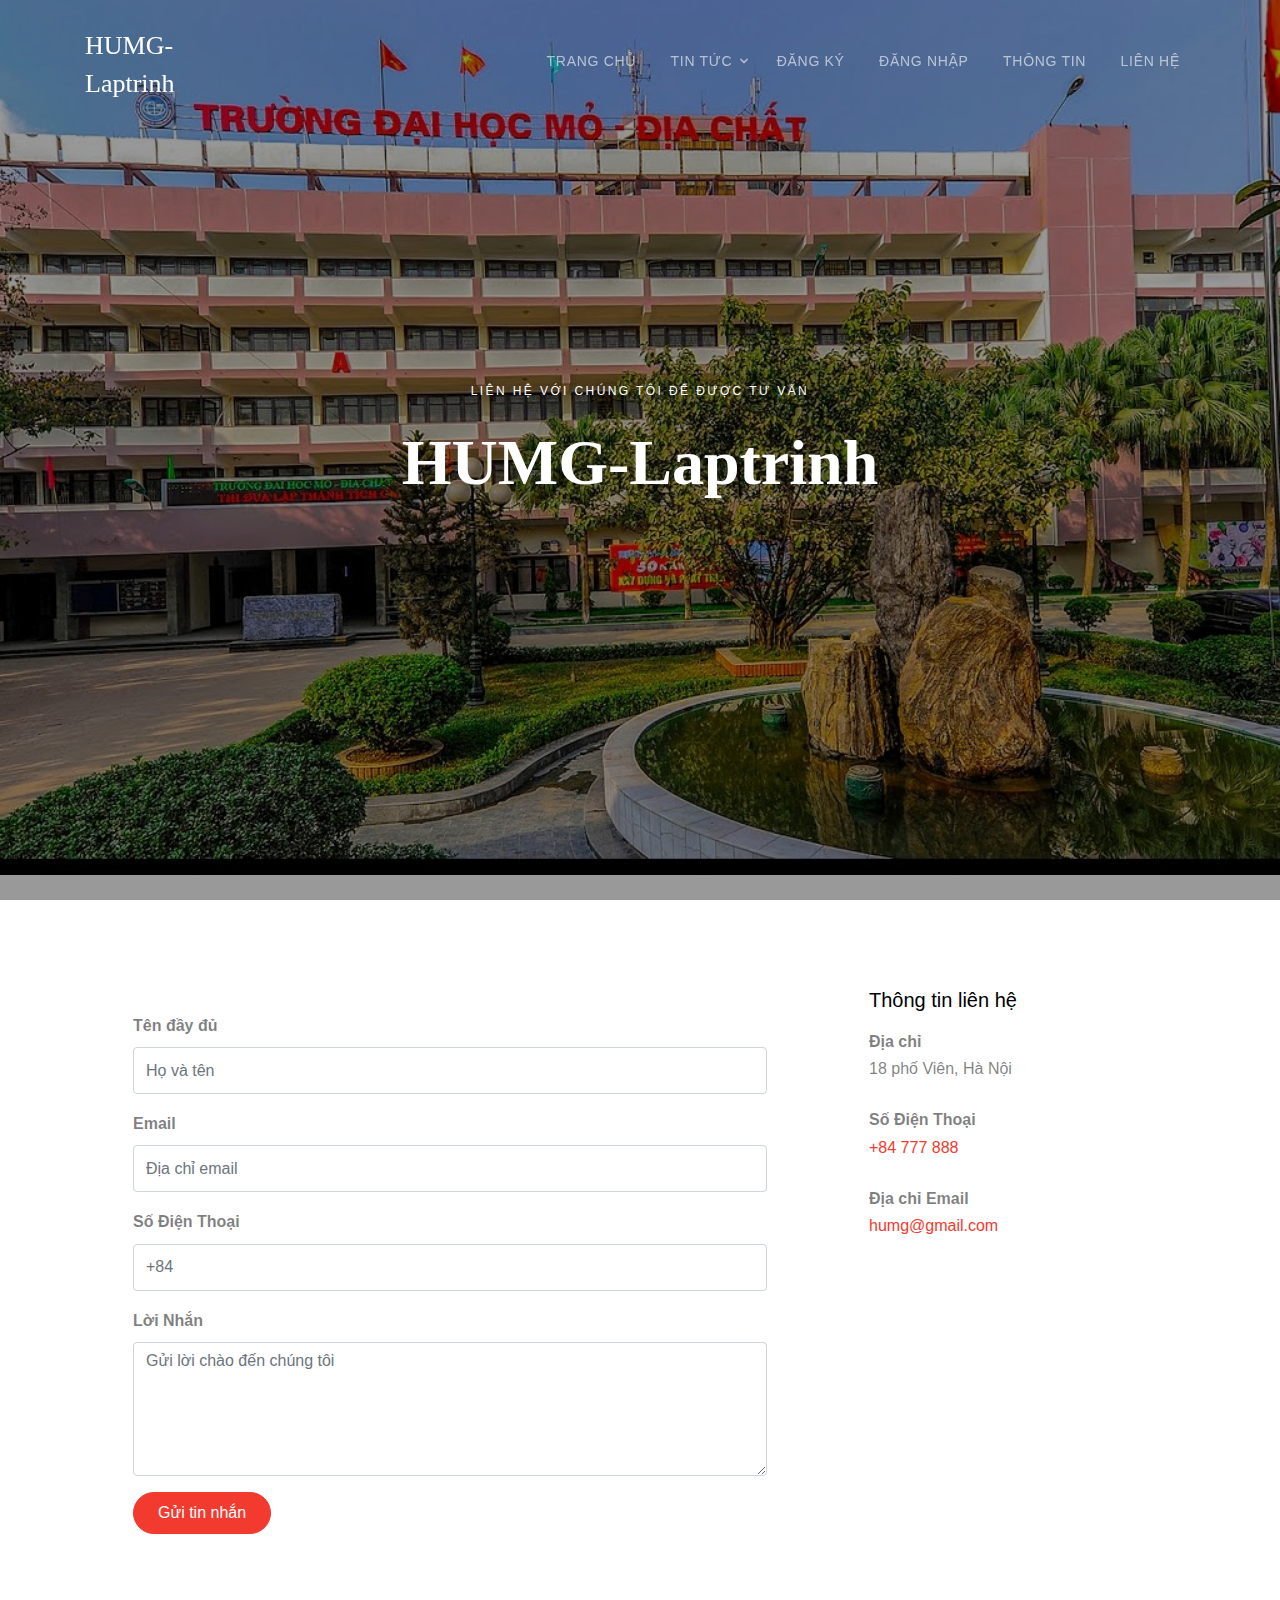
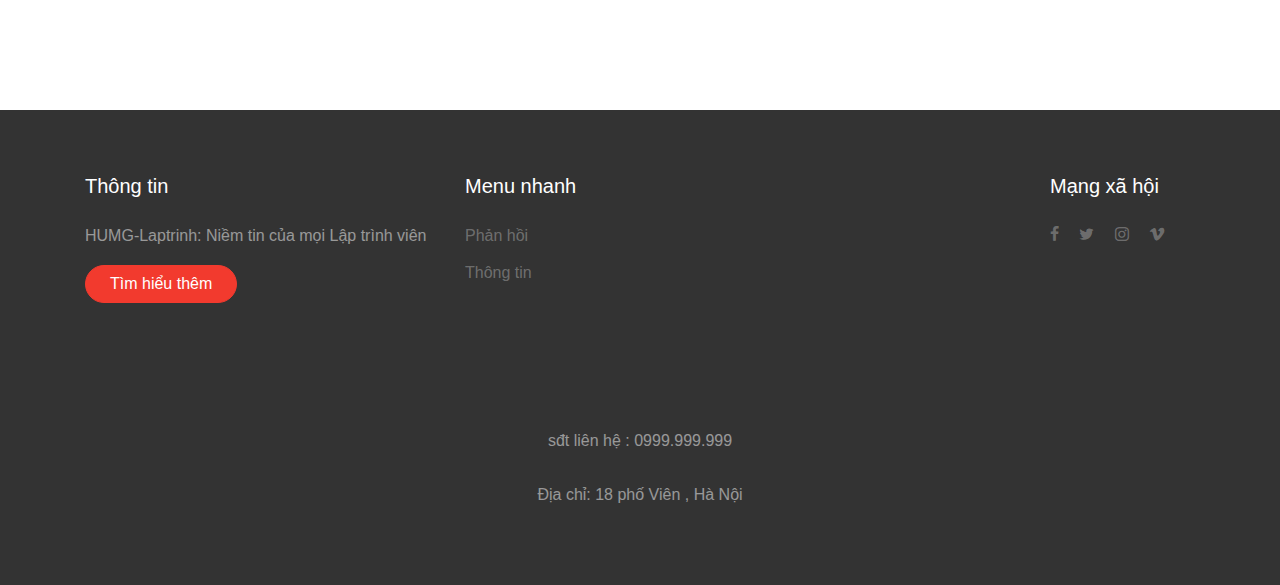
<file: contact.html>
<!DOCTYPE html>
<html lang="en">
  <head>
    <title>Liên Hệ</title>
    <meta charset="utf-8">
    <meta name="viewport" content="width=device-width, initial-scale=1, shrink-to-fit=no">

    <!-- <link href="https://fonts.googleapis.com/css?family=Playfair+Display:400,700|Work+Sans:300,400,700" rel="stylesheet"> -->
    <link rel="stylesheet" href="fonts/icomoon/style.css">

    <link rel="stylesheet" href="css/bootstrap.min.css">
    <link rel="stylesheet" href="css/magnific-popup.css">
    <link rel="stylesheet" href="css/jquery-ui.css">
    <link rel="stylesheet" href="css/owl.carousel.min.css">
    <link rel="stylesheet" href="css/owl.theme.default.min.css">
    <link rel="stylesheet" href="css/bootstrap-datepicker.css">
    <link rel="stylesheet" href="css/animate.css">
    
    <!-- <link rel="stylesheet" href="https://cdn.jsdelivr.net/npm/mediaelement@4.2.7/build/mediaelementplayer.min.css"> -->
    
    
    
    <link rel="stylesheet" href="fonts/flaticon/font/flaticon.css">
  
    <link rel="stylesheet" href="css/aos.css">

    <link rel="stylesheet" href="css/style.css">
    
  </head>
  <body>
  
  <div class="site-wrap">

    <div class="site-mobile-menu">
      <div class="site-mobile-menu-header">
        <div class="site-mobile-menu-close mt-3">
          <span class="icon-close2 js-menu-toggle"></span>
        </div>
      </div>
      <div class="site-mobile-menu-body"></div>
    </div> <!-- .site-mobile-menu -->
    
    
    <div class="site-navbar-wrap js-site-navbar bg-white">
      
      <div class="container">
        <div class="site-navbar bg-light">
          <div class="py-1">
            <div class="row align-items-center">
              <div class="col-2">
                <h2 class="mb-0 site-logo"><a href="index.html">HUMG-Laptrinh</a></h2>
              </div>
              <div class="col-10">
                <nav class="site-navigation text-right" role="navigation">
                  <div class="container">
                    
                    <div class="d-inline-block d-lg-none  ml-md-0 mr-auto py-3"><a href="#" class="site-menu-toggle js-menu-toggle"><span class="icon-menu h3"></span></a></div>
                    <ul class="site-menu js-clone-nav d-none d-lg-block">
                      <li>
                        <a href="index.html">Trang Chủ</a>
                      </li>
                      <li class="has-children">
                        <a href="rooms.html">Tin tức</a>
                        
                      </li>
                      <!-- <li><a href="events.html">Sự kiện</a></li> -->
                      <li><a href="form.html">Đăng Ký </a></li>
                      <li><a href="login.html">Đăng Nhập </a></li>
                      <li><a href="about.html">Thông tin</a></li>
                      <li><a href="contact.html">Liên Hệ</a></li>
                    </ul>
                  </div>
                </nav>
              </div>
            </div>
          </div>
        </div>
      </div>
    </div>
  
    
    <div class="site-blocks-cover overlay" style="background-image: url(images/wap3.jpg);" data-aos="fade" data-stellar-background-ratio="0.5">
        <div class="container">
          <div class="row align-items-center justify-content-center">
            <div class="col-md-7 text-center" data-aos="fade">
              <span class="caption mb-3">Liên hệ với chúng tôi để được tư vấn</span>
              <h1 class="mb-4">HUMG-Laptrinh</h1>
            </div>
          </div>
        </div>
      </div>  

    
    <div class="site-section site-section-sm">
      <div class="container">
        <div class="row">
       
          <div class="col-md-12 col-lg-8 mb-5">
          
            
          
            <form action="#" class="p-5 bg-white">

              <div class="row form-group">
                <div class="col-md-12 mb-3 mb-md-0">
                  <label class="font-weight-bold" for="fullname">Tên đầy đủ</label>
                  <input type="text" id="fullname" class="form-control" placeholder="Họ và tên">
                </div>
              </div>
              <div class="row form-group">
                <div class="col-md-12">
                  <label class="font-weight-bold" for="email">Email</label>
                  <input type="email" id="email" class="form-control" placeholder="Địa chỉ email">
                </div>
              </div>


              <div class="row form-group">
                <div class="col-md-12 mb-3 mb-md-0">
                  <label class="font-weight-bold" for="phone">Số Điện Thoại</label>
                  <input type="text" id="phone" class="form-control" placeholder="+84">
                </div>
              </div>

              <div class="row form-group">
                <div class="col-md-12">
                  <label class="font-weight-bold" for="message">Lời Nhắn</label> 
                  <textarea name="message" id="message" cols="30" rows="5" class="form-control" placeholder="Gửi lời chào đến chúng tôi"></textarea>
                </div>
              </div>

              <div class="row form-group">
                <div class="col-md-12">
                  <input type="submit" value="Gửi tin nhắn" class="btn btn-primary pill px-4 py-2">
                </div>
              </div>

  
            </form>
          </div>

          <div class="col-lg-4">
            <div class="p-4 mb-3 bg-white">
              <h3 class="h5 text-black mb-3">Thông tin liên hệ</h3>
              <p class="mb-0 font-weight-bold">Địa chỉ</p>
              <p class="mb-4">18 phố Viên,  Hà Nội</p>

              <p class="mb-0 font-weight-bold">Số Điện Thoại</p>
              <p class="mb-4"><a href="#">+84 777 888</a></p>

              <p class="mb-0 font-weight-bold">Địa chỉ Email</p>
              <p class="mb-0"><a href="#">humg@gmail.com</a></p>

            </div>
            
            
          </div>
        </div>
      </div>
    </div>

    <footer class="site-footer">
      <div class="container">
        

        <div class="row">
          <div class="col-md-4">
            <h3 class="footer-heading mb-4 text-white">Thông tin </h3>
            <p>HUMG-Laptrinh: Niềm tin của mọi Lập trình viên</p>
            <p><a href="#" class="btn btn-primary pill text-white px-4">Tìm hiểu thêm</a></p>
          </div>
          <div class="col-md-6">
            <div class="row">
              <div class="col-md-6">
                <h3 class="footer-heading mb-4 text-white">Menu nhanh</h3>
                  <ul class="list-unstyled">
                    <li><a href="#">Phản hồi</a></li>
                    <li><a href="#">Thông tin</a></li>
                  
                  </ul>
              </div>
              
            </div>
          </div>

          
          <div class="col-md-2">
            <div class="col-md-12"><h3 class="footer-heading mb-4 text-white">Mạng xã hội</h3></div>
              <div class="col-md-12">
                <p>
                  <a href="#" class="pb-2 pr-2 pl-0"><span class="icon-facebook"></span></a>
                  <a href="#" class="p-2"><span class="icon-twitter"></span></a>
                  <a href="#" class="p-2"><span class="icon-instagram"></span></a>
                  <a href="#" class="p-2"><span class="icon-vimeo"></span></a>

                </p>
              </div>
          </div>
        </div>
        <div class="row pt-5 mt-5 text-center">
          <div class="col-md-12">
            <p>
            <h6>sđt liên hệ : 0999.999.999               </h6>
            </br>
            <h6>Địa chỉ: 18 phố Viên , Hà Nội</h6>
            </p>
          </div>
          
        </div>
      </div>
    </footer>
    


    
    
  </div>

  <script src="js/jquery-3.3.1.min.js"></script>
  <script src="js/jquery-migrate-3.0.1.min.js"></script>
  <script src="js/jquery-ui.js"></script>
  <script src="js/popper.min.js"></script>
  <script src="js/bootstrap.min.js"></script>
  <script src="js/owl.carousel.min.js"></script>
  <script src="js/jquery.stellar.min.js"></script>
  <script src="js/jquery.countdown.min.js"></script>
  <script src="js/jquery.magnific-popup.min.js"></script>
  <script src="js/bootstrap-datepicker.min.js"></script>
  <script src="js/aos.js"></script>

  
  <script src="js/mediaelement-and-player.min.js"></script>

  <script src="js/main.js"></script>
    

  <script>
      document.addEventListener('DOMContentLoaded', function() {
                var mediaElements = document.querySelectorAll('video, audio'), total = mediaElements.length;

                for (var i = 0; i < total; i++) {
                    new MediaElementPlayer(mediaElements[i], {
                        pluginPath: 'https://cdn.jsdelivr.net/npm/mediaelement@4.2.7/build/',
                        shimScriptAccess: 'always',
                        success: function () {
                            var target = document.body.querySelectorAll('.player'), targetTotal = target.length;
                            for (var j = 0; j < targetTotal; j++) {
                                target[j].style.visibility = 'visible';
                            }
                  }
                });
                }
            });
    </script>

  </body>
</html>
</file>
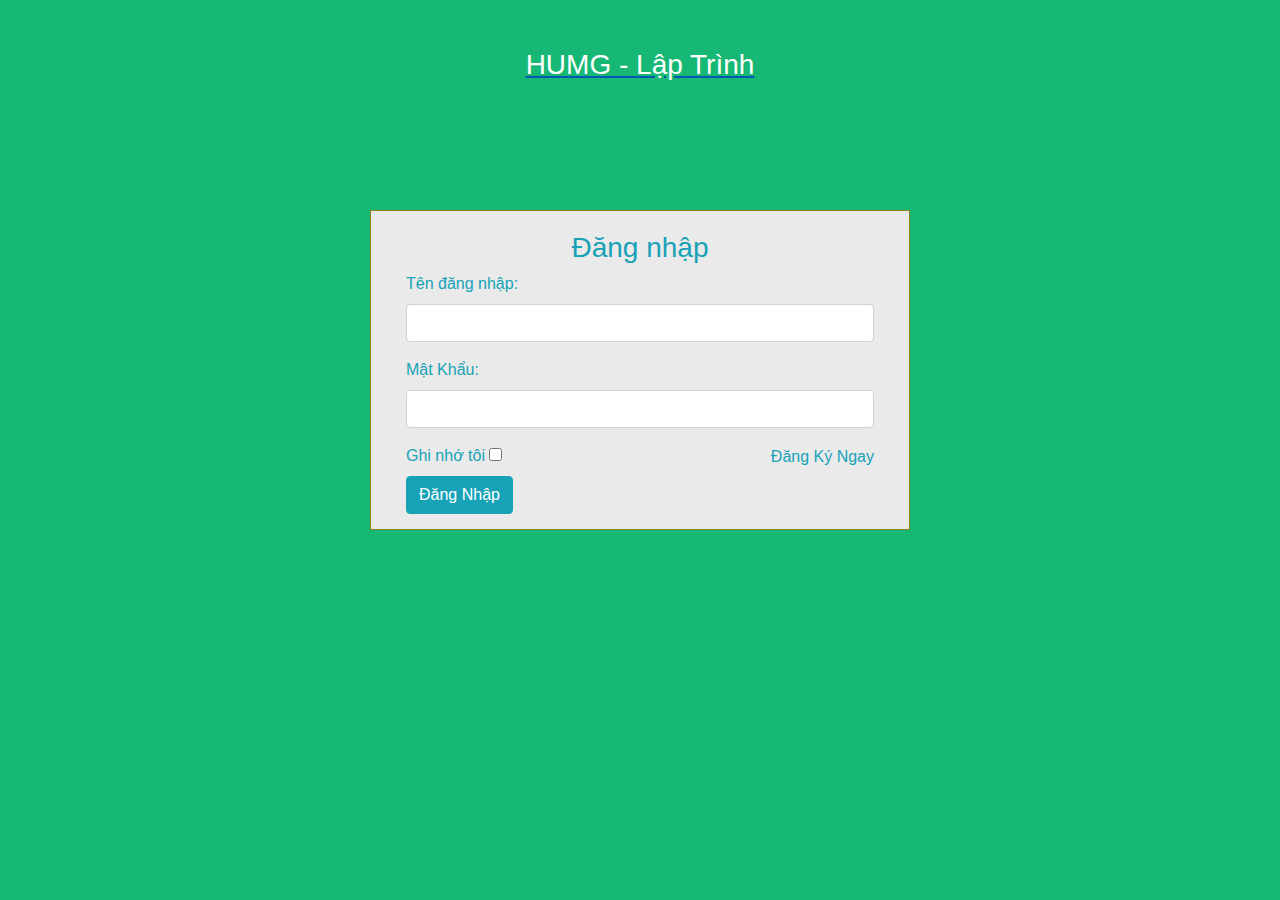
<file: login.html>
<!DOCTYPE html>
<html lang="en">
<head>
    <meta charset="UTF-8">
    <meta http-equiv="X-UA-Compatible" content="IE=edge">
    <meta name="viewport" content="width=device-width, initial-scale=1.0">
    <title>Đăng Nhập</title>
    <link rel="stylesheet" href="css/bootstrap.min.css">
    <link rel="stylesheet" href="css/animate.css">
    <link rel="stylesheet" href="css/aos.css">
    <link rel="stylesheet" href="css/bootstrap-datepicker.css">
    <link rel="stylesheet" href="css/bootstrap.min copy.css">
    <link rel="stylesheet" href="css/jquery-ui.css">
    <link rel="stylesheet" href="css/magnific-popup.css">
    <link rel="stylesheet" href="css/owl.carousel.min.css">
    <link rel="stylesheet" href="css/login.css">
</head>
<body>
        
    <div id="login">
        <a href="index.html"><h3 class="text-center text-white pt-5">HUMG - Lập Trình</h3></a>
        <div class="container">
            <div id="login-row" class="row justify-content-center align-items-center">
                <div id="login-column" class="col-md-6">
                    <div id="login-box" class="col-md-12">
                        <form id="login-form" class="form" action="" method="post">
                            <h3 class="text-center text-info">Đăng nhập</h3>
                            <div class="form-group">
                                <label for="username" class="text-info">Tên đăng nhập:</label><br>
                                <input type="text" name="username" id="username" class="form-control">
                            </div>
                            <div class="form-group">
                                <label for="password" class="text-info">Mật Khẩu:</label><br>
                                <input type="text" name="password" id="password" class="form-control">
                            </div>
                            <div class="form-group">
                                <label for="remember-me" class="text-info"><span>Ghi nhớ tôi</span> <span><input id="remember-me" name="remember-me" type="checkbox"></span></label><br>
                                <input type="submit" name="submit" class="btn btn-info btn-md" value="Đăng Nhập">
                            </div>
                            <div id="register-link" class="text-right">
                                <a href="form.html" class="text-info">Đăng Ký Ngay</a>
                            </div>
                        </form>
                    </div>
                </div>
            </div>
        </div>
    </div>
    
    
    
      </div>
























    <script src="js/jquery-3.3.1.min.js"></script>
  <script src="js/jquery-migrate-3.0.1.min.js"></script>
  <script src="js/jquery-ui.js"></script>
  <script src="js/popper.min.js"></script>
  <script src="js/bootstrap.min.js"></script>
  <script src="js/owl.carousel.min.js"></script>
  <script src="js/jquery.stellar.min.js"></script>
  <script src="js/jquery.countdown.min.js"></script>
  <script src="js/jquery.magnific-popup.min.js"></script>
  <script src="js/bootstrap-datepicker.min.js"></script>
  <script src="js/aos.js"></script>

  
  <script src="js/mediaelement-and-player.min.js"></script>

  <script src="js/main.js"></script>
    

  <script>
      document.addEventListener('DOMContentLoaded', function() {
                var mediaElements = document.querySelectorAll('video, audio'), total = mediaElements.length;

                for (var i = 0; i < total; i++) {
                    new MediaElementPlayer(mediaElements[i], {
                        pluginPath: 'https://cdn.jsdelivr.net/npm/mediaelement@4.2.7/build/',
                        shimScriptAccess: 'always',
                        success: function () {
                            var target = document.body.querySelectorAll('.player'), targetTotal = target.length;
                            for (var j = 0; j < targetTotal; j++) {
                                target[j].style.visibility = 'visible';
                            }
                  }
                });
                }
            });
    </script>
</body>
</html>
</file>
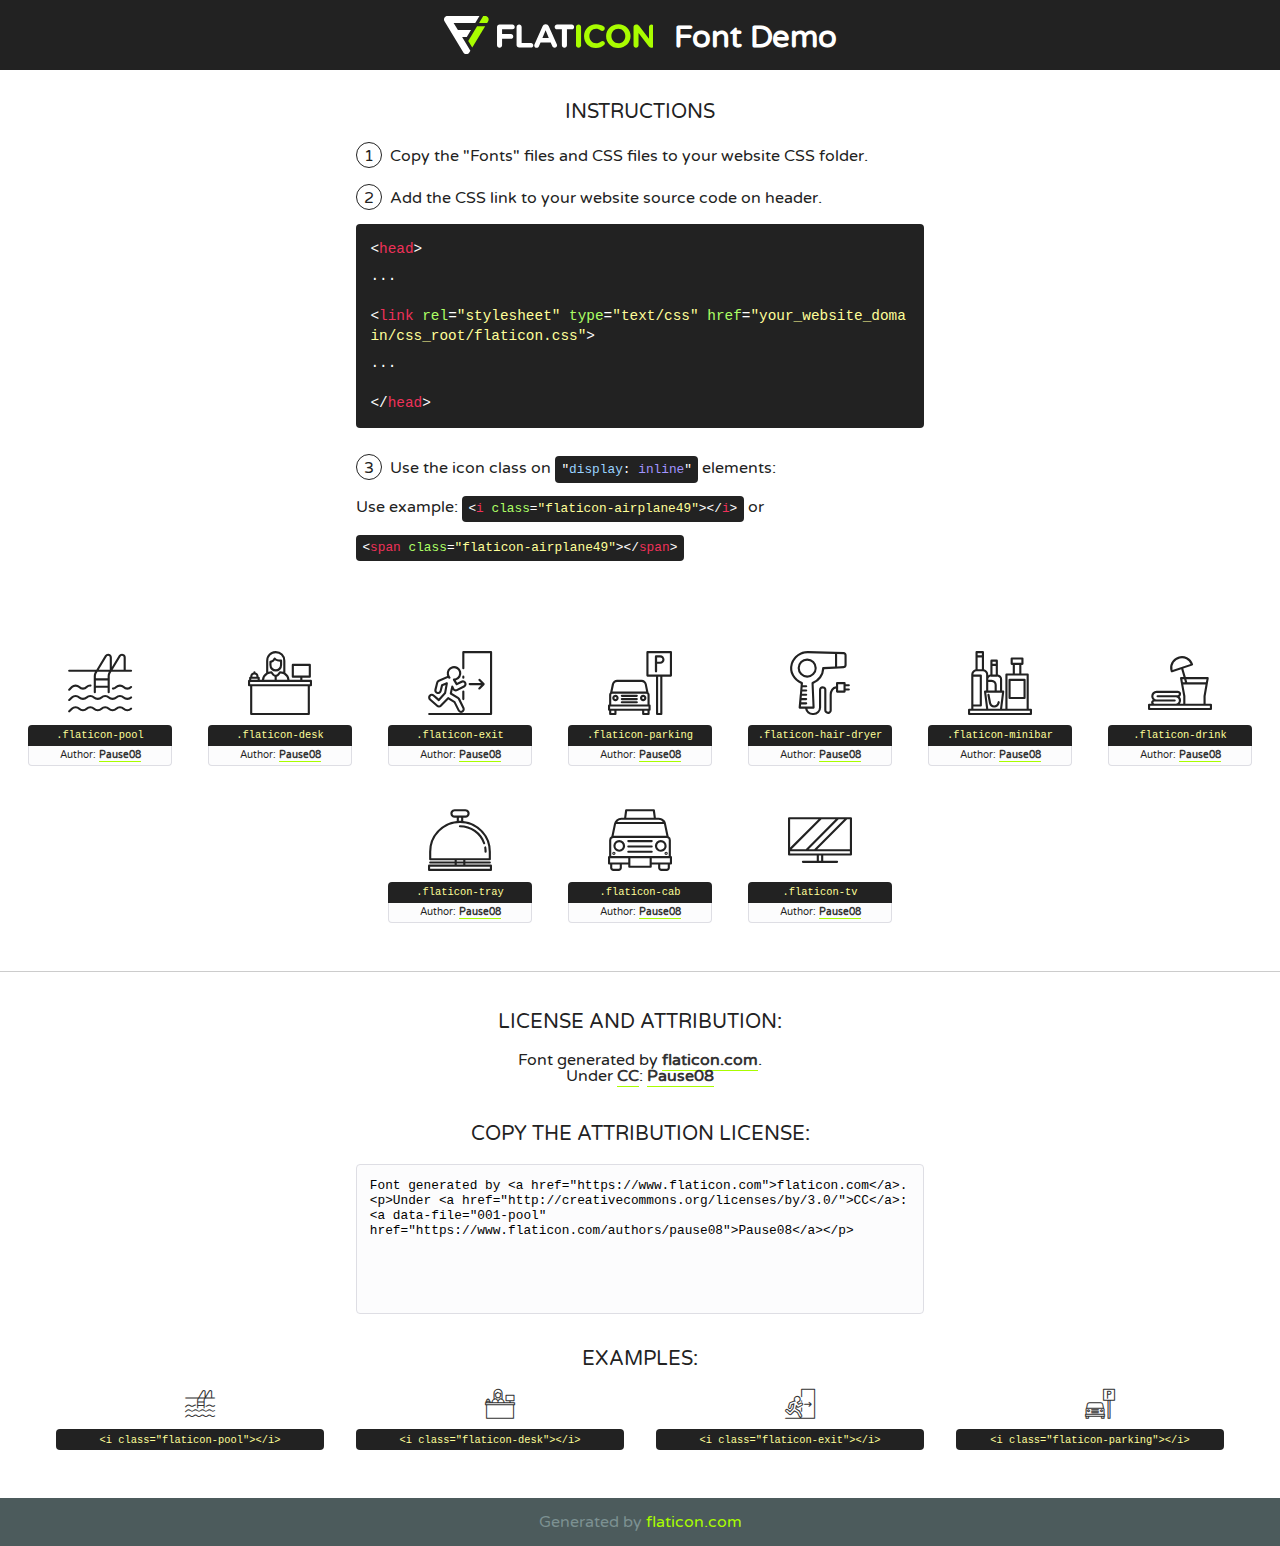
<file: fonts/flaticon/font/flaticon.html>
<!DOCTYPE html>
<!--
  Flaticon icon font: Flaticon
  Creation date: 05/12/2018 13:24
-->
<html>
<!DOCTYPE html>
<html>

<head>
    <title>Flaticon WebFont</title>
    <link href="http://fonts.googleapis.com/css?family=Varela+Round" rel="stylesheet" type="text/css" />
    <link rel="stylesheet" type="text/css" href="flaticon.css">
    <meta charset="UTF-8">
    <style>
    html, body, div, span, applet, object, iframe,
    h1, h2, h3, h4, h5, h6, p, blockquote, pre,
    a, abbr, acronym, address, big, cite, code,
    del, dfn, em, img, ins, kbd, q, s, samp,
    small, strike, strong, sub, sup, tt, var,
    b, u, i, center,
    dl, dt, dd, ol, ul, li,
    fieldset, form, label, legend,
    table, caption, tbody, tfoot, thead, tr, th, td,
    article, aside, canvas, details, embed, 
    figure, figcaption, footer, header, hgroup, 
    menu, nav, output, ruby, section, summary,
    time, mark, audio, video {
        margin: 0;
        padding: 0;
        border: 0;
        font-size: 100%;
        font: inherit;
        vertical-align: baseline;
    }
    /* HTML5 display-role reset for older browsers */
    article, aside, details, figcaption, figure, 
    footer, header, hgroup, menu, nav, section {
        display: block;
    }
    body {
        line-height: 1;
    }
    ol, ul {
        list-style: none;
    }
    blockquote, q {
        quotes: none;
    }
    blockquote:before, blockquote:after,
    q:before, q:after {
        content: '';
        content: none;
    }
    table {
        border-collapse: collapse;
        border-spacing: 0;
    }
    body {
        font-family: 'Varela Round', Helvetica, Arial, sans-serif;
        font-size: 16px;
        color: #222;
    }
    a {
        color: #333;
        border-bottom: 1px solid #a9fd00;
        font-weight: bold;
        text-decoration: none;
    }
    * {
        -moz-box-sizing: border-box;
        -webkit-box-sizing: border-box;
        box-sizing: border-box;
        margin: 0;
        padding: 0;
    }
    [class^="flaticon-"]:before, [class*=" flaticon-"]:before, [class^="flaticon-"]:after, [class*=" flaticon-"]:after {
        font-family: Flaticon;
        font-size: 30px;
        font-style: normal;
        margin-left: 20px;
        color: #333;
    }
    .wrapper {
        max-width: 600px;
        margin: auto;
        padding: 0 1em;
    }
    .title {
        font-size: 1.25em;
        text-align: center;
        margin-bottom: 1em;
        text-transform: uppercase;
    }
    header {
        text-align: center;
        background-color: #222;
        color: #fff;
        padding: 1em;
    }
    header .logo {
        width: 210px;
        height: 38px;
        display: inline-block;
        vertical-align: middle;
        margin-right: 1em;
        border: none;
    }
    header strong {
        font-size: 1.95em;
        font-weight: bold;
        vertical-align: middle;
        margin-top: 5px;
        display: inline-block;
    }
    .demo {
        margin: 2em auto;
        line-height: 1.25em;
    }
    .demo ul li {
        margin-bottom: 1em;
    }
    .demo ul li .num {
        color: #222;
        border-radius: 20px;
        display: inline-block;
        width: 26px;
        padding: 3px;
        height: 26px;
        text-align: center;
        margin-right: 0.5em;
        border: 1px solid #222;
    }
    .demo ul li code {
        background-color: #222;
        border-radius: 4px;
        padding: 0.25em 0.5em;
        display: inline-block;
        color: #fff;
        font-family: Consolas,Monaco,Lucida Console,Liberation Mono,DejaVu Sans Mono,Bitstream Vera Sans Mono,Courier New, monospace;
        font-weight: lighter;
        margin-top: 1em;
        font-size: 0.8em;
        word-break: break-all;
    }
    .demo ul li code.big {
        padding: 1em;
        font-size: 0.9em;
    }
    .demo ul li code .red {
        color: #EF3159;
    }
    .demo ul li code .green {
        color: #ACFF65;
    }
    .demo ul li code .yellow {
        color: #FFFF99;
    }
    .demo ul li code .blue {
        color: #99D3FF;
    }
    .demo ul li code .purple {
        color: #A295FF;
    }
    .demo ul li code .dots {
        margin-top: 0.5em;
        display: block;
    }
    #glyphs {
        border-bottom: 1px solid #ccc;
        padding: 2em 0;
        text-align: center;
    }
    .glyph {
        display: inline-block;
        width: 9em;
        margin: 1em;
        text-align: center;
        vertical-align: top;
        background: #FFF;
    }
    .glyph .glyph-icon {
        padding: 10px;
        display: block;
        font-family:"Flaticon";
        font-size: 64px;
        line-height: 1;
    }
    .glyph .glyph-icon:before {
        font-size: 64px;
        color: #222;
        margin-left: 0;
    }
    .class-name {
        font-size: 0.65em;
        background-color: #222;
        color: #fff;
        border-radius: 4px 4px 0 0;
        padding: 0.5em;
        color: #FFFF99;
        font-family: Consolas,Monaco,Lucida Console,Liberation Mono,DejaVu Sans Mono,Bitstream Vera Sans Mono,Courier New, monospace;
    }
    .author-name {
        font-size: 0.6em;
        background-color: #fcfcfd;
        border: 1px solid #DEDEE4;
        border-top: 0;
        border-radius: 0 0 4px 4px;
        padding: 0.5em;
    }
    .class-name:last-child {
        font-size: 10px;
        color:#888;
    }
    .class-name:last-child a {
        font-size: 10px;
        color:#555;
    }
    .class-name:last-child a:hover {
        color:#a9fd00;
    }
    .glyph > input {
        display: block;
        width: 100px;
        margin: 5px auto;
        text-align: center;
        font-size: 12px;
        cursor: text;
    }
    .glyph > input.icon-input {
        font-family:"Flaticon";
        font-size: 16px;
        margin-bottom: 10px;
    }
    .attribution .title {
        margin-top: 2em;
    }
    .attribution textarea {
        background-color: #fcfcfd;
        padding: 1em;
        border: none;
        box-shadow: none;
        border: 1px solid #DEDEE4;
        border-radius: 4px;
        resize: none;
        width: 100%;
        height: 150px;
        font-size: 0.8em;
        font-family: Consolas,Monaco,Lucida Console,Liberation Mono,DejaVu Sans Mono,Bitstream Vera Sans Mono,Courier New, monospace;
        -webkit-appearance: none;
    }
    .iconsuse {
        margin: 2em auto;
        text-align: center;
        max-width: 1200px;
    }
    .iconsuse:after {
        content: '';
        display: table;
        clear: both;
    }
    .iconsuse .image {
        float: left;
        width: 25%;
        padding: 0 1em;
    }
    .iconsuse .image p {
        margin-bottom: 1em;
    }
    .iconsuse .image span {
        display: block;
        font-size: 0.65em;
        background-color: #222;
        color: #fff;
        border-radius: 4px;
        padding: 0.5em;
        color: #FFFF99;
        margin-top: 1em;
        font-family: Consolas,Monaco,Lucida Console,Liberation Mono,DejaVu Sans Mono,Bitstream Vera Sans Mono,Courier New, monospace;
    }
    #footer {
        text-align: center;
        background-color: #4C5B5C;
        color: #7c9192;
        padding: 1em;
    }
    #footer a {
        border: none;
        color: #a9fd00;
        font-weight: normal;
    }
    @media (max-width: 960px) {
        .iconsuse .image {
            width: 50%;
        }
    }
    @media (max-width: 560px) {
        .iconsuse .image {
            width: 100%;
        }
    }
    </style>
</head>

<body class="characters-off">

    <header>
        <a href="https://www.flaticon.com" target="_blank" class="logo">
            <svg version="1.1" xmlns="http://www.w3.org/2000/svg" xmlns:xlink="http://www.w3.org/1999/xlink" xmlns:a="http://ns.adobe.com/AdobeSVGViewerExtensions/3.0/" viewBox="0 0 560.875 102.036" enable-background="new 0 0 560.875 102.036" xml:space="preserve">
                <defs>
                </defs>
                <g>
                    <g class="letters">
                        <path fill="#ffffff" d="M141.596,29.675c0-3.777,2.985-6.767,6.764-6.767h34.438c3.426,0,6.15,2.728,6.15,6.15
                        c0,3.43-2.724,6.149-6.15,6.149h-27.674v13.091h23.719c3.429,0,6.151,2.724,6.151,6.15c0,3.43-2.723,6.149-6.151,6.149h-23.719
                        v17.574c0,3.773-2.986,6.761-6.764,6.761c-3.779,0-6.764-2.989-6.764-6.761V29.675z"></path>
                        <path fill="#ffffff" d="M193.844,29.149c0-3.781,2.985-6.767,6.764-6.767c3.776,0,6.763,2.985,6.763,6.767v42.957h25.039
                        c3.426,0,6.149,2.726,6.149,6.153c0,3.425-2.723,6.15-6.149,6.15h-31.802c-3.779,0-6.764-2.986-6.764-6.768V29.149z"></path>
                        <path fill="#ffffff" d="M241.891,75.71l21.438-48.407c1.492-3.341,4.215-5.357,7.906-5.357h0.792
                        c3.686,0,6.323,2.017,7.815,5.357l21.439,48.407c0.436,0.967,0.701,1.845,0.701,2.723c0,3.602-2.809,6.501-6.414,6.501
                        c-3.161,0-5.269-1.845-6.499-4.655l-4.132-9.661h-27.059l-4.301,10.102c-1.144,2.631-3.426,4.214-6.237,4.214
                        c-3.517,0-6.24-2.81-6.24-6.325C241.1,77.64,241.451,76.677,241.891,75.71z M279.932,58.666l-8.521-20.297l-8.526,20.297H279.932
                        z"></path>
                        <path fill="#ffffff" d="M314.864,35.387H301.86c-3.429,0-6.239-2.813-6.239-6.238c0-3.429,2.811-6.24,6.239-6.24h39.533
                        c3.426,0,6.237,2.811,6.237,6.24c0,3.425-2.811,6.238-6.237,6.238h-13.001v42.785c0,3.773-2.99,6.761-6.764,6.761
                        c-3.779,0-6.764-2.989-6.764-6.761V35.387z"></path>
                        <path fill="#A9FD00" d="M352.615,29.149c0-3.781,2.985-6.767,6.767-6.767c3.774,0,6.761,2.985,6.761,6.767v49.024
                        c0,3.773-2.987,6.761-6.761,6.761c-3.781,0-6.767-2.989-6.767-6.761V29.149z"></path>
                        <path fill="#A9FD00" d="M374.132,53.836v-0.179c0-17.481,13.178-31.801,32.065-31.801c9.22,0,15.459,2.458,20.557,6.238
                        c1.402,1.054,2.637,2.985,2.637,5.357c0,3.692-2.985,6.59-6.681,6.59c-1.845,0-3.071-0.702-4.044-1.319
                        c-3.776-2.813-7.729-4.393-12.562-4.393c-10.364,0-17.831,8.611-17.831,19.154v0.173c0,10.542,7.291,19.329,17.831,19.329
                        c5.715,0,9.492-1.756,13.359-4.834c1.049-0.874,2.458-1.491,4.039-1.491c3.429,0,6.325,2.813,6.325,6.236
                        c0,2.106-1.056,3.78-2.282,4.834c-5.539,4.834-12.036,7.733-21.878,7.733C387.572,85.464,374.132,71.493,374.132,53.836z"></path>
                        <path fill="#A9FD00" d="M433.009,53.836v-0.179c0-17.481,13.79-31.801,32.766-31.801c18.981,0,32.592,14.143,32.592,31.628v0.173
                        c0,17.483-13.785,31.807-32.769,31.807C446.625,85.464,433.009,71.32,433.009,53.836z M484.224,53.836v-0.179
                        c0-10.539-7.725-19.326-18.626-19.326c-10.893,0-18.449,8.611-18.449,19.154v0.173c0,10.542,7.73,19.329,18.626,19.329
                        C476.676,72.986,484.224,64.378,484.224,53.836z"></path>
                        <path fill="#A9FD00" d="M506.233,29.321c0-3.774,2.99-6.763,6.767-6.763h1.401c3.252,0,5.183,1.583,7.029,3.953l26.093,34.265
                        V29.059c0-3.692,2.99-6.677,6.681-6.677c3.683,0,6.671,2.985,6.671,6.677v48.934c0,3.78-2.987,6.765-6.764,6.765h-0.436
                        c-3.257,0-5.188-1.581-7.034-3.953l-27.056-35.492v32.944c0,3.687-2.985,6.676-6.678,6.676c-3.683,0-6.673-2.989-6.673-6.676
                        V29.321z"></path>
                    </g>
                    <g class="insignia">
                        <path fill="#ffffff" d="M48.372,56.137h12.517l11.156-18.537H37.186L25.688,18.539h57.825L94.668,0H9.271
                        C5.925,0,2.842,1.801,1.198,4.716c-1.644,2.907-1.593,6.482,0.134,9.343l50.38,83.501c1.678,2.781,4.689,4.476,7.938,4.476
                        c3.246,0,6.257-1.695,7.935-4.476l2.898-4.804L48.372,56.137z"></path>
                        <g class="i">
                            <path fill="#A9FD00" d="M93.575,18.539h0.031v0.004l21.652,0.004l2.705-4.488c1.727-2.861,1.778-6.436,0.133-9.343
                            C116.454,1.801,113.371,0,110.026,0h-5.294L93.575,18.539z"></path>
                            <polygon fill="#A9FD00" points="88.291,27.356 64.725,66.486 75.519,84.404 109.942,27.356"></polygon>
                        </g>
                    </g>
                </g>
            </svg>
        </a>
        <strong>Font Demo</strong>
    </header>


    <section class="demo wrapper">

        <p class="title">Instructions</p>

        <ul>
            <li>
                <span class="num">1</span>Copy the "Fonts" files and CSS files to your website CSS folder.
            </li>
            <li>
                <span class="num">2</span>Add the CSS link to your website source code on header.
                <code class="big">
                    &lt;<span class="red">head</span>&gt;
                    <br/><span class="dots">...</span>
                    <br/>&lt;<span class="red">link</span> <span class="green">rel</span>=<span class="yellow">"stylesheet"</span> <span class="green">type</span>=<span class="yellow">"text/css"</span> <span class="green">href</span>=<span class="yellow">"your_website_domain/css_root/flaticon.css"</span>&gt;
                    <br/><span class="dots">...</span>
                    <br/>&lt;/<span class="red">head</span>&gt;
                </code>
            </li>

            <li>
                <p>
                    <span class="num">3</span>Use the icon class on <code>"<span class="blue">display</span>:<span class="purple"> inline</span>"</code> elements:
                    <br />
                    Use example: <code>&lt;<span class="red">i</span> <span class="green">class</span>=<span class="yellow">&quot;flaticon-airplane49&quot;</span>&gt;&lt;/<span class="red">i</span>&gt;</code> or <code>&lt;<span class="red">span</span> <span class="green">class</span>=<span class="yellow">&quot;flaticon-airplane49&quot;</span>&gt;&lt;/<span class="red">span</span>&gt;</code>
            </li>
        </ul>

    </section>




   <section id="glyphs">          
    
      
        <div class="glyph"><div class="glyph-icon flaticon-pool"></div>
            <div class="class-name">.flaticon-pool</div>
            <div class="author-name">Author: <a data-file="001-pool" href="https://www.flaticon.com/authors/pause08">Pause08</a> </div> 
        </div>        
        
        <div class="glyph"><div class="glyph-icon flaticon-desk"></div>
            <div class="class-name">.flaticon-desk</div>
            <div class="author-name">Author: <a data-file="002-desk" href="https://www.flaticon.com/authors/pause08">Pause08</a> </div> 
        </div>        
        
        <div class="glyph"><div class="glyph-icon flaticon-exit"></div>
            <div class="class-name">.flaticon-exit</div>
            <div class="author-name">Author: <a data-file="003-exit" href="https://www.flaticon.com/authors/pause08">Pause08</a> </div> 
        </div>        
        
        <div class="glyph"><div class="glyph-icon flaticon-parking"></div>
            <div class="class-name">.flaticon-parking</div>
            <div class="author-name">Author: <a data-file="004-parking" href="https://www.flaticon.com/authors/pause08">Pause08</a> </div> 
        </div>        
        
        <div class="glyph"><div class="glyph-icon flaticon-hair-dryer"></div>
            <div class="class-name">.flaticon-hair-dryer</div>
            <div class="author-name">Author: <a data-file="005-hair-dryer" href="https://www.flaticon.com/authors/pause08">Pause08</a> </div> 
        </div>        
        
        <div class="glyph"><div class="glyph-icon flaticon-minibar"></div>
            <div class="class-name">.flaticon-minibar</div>
            <div class="author-name">Author: <a data-file="006-minibar" href="https://www.flaticon.com/authors/pause08">Pause08</a> </div> 
        </div>        
        
        <div class="glyph"><div class="glyph-icon flaticon-drink"></div>
            <div class="class-name">.flaticon-drink</div>
            <div class="author-name">Author: <a data-file="007-drink" href="https://www.flaticon.com/authors/pause08">Pause08</a> </div> 
        </div>        
        
        <div class="glyph"><div class="glyph-icon flaticon-tray"></div>
            <div class="class-name">.flaticon-tray</div>
            <div class="author-name">Author: <a data-file="008-tray" href="https://www.flaticon.com/authors/pause08">Pause08</a> </div> 
        </div>        
        
        <div class="glyph"><div class="glyph-icon flaticon-cab"></div>
            <div class="class-name">.flaticon-cab</div>
            <div class="author-name">Author: <a data-file="009-cab" href="https://www.flaticon.com/authors/pause08">Pause08</a> </div> 
        </div>        
        
        <div class="glyph"><div class="glyph-icon flaticon-tv"></div>
            <div class="class-name">.flaticon-tv</div>
            <div class="author-name">Author: <a data-file="010-tv" href="https://www.flaticon.com/authors/pause08">Pause08</a> </div> 
        </div>        
        

    </section>



    <section class="attribution wrapper"   style="text-align:center;">

      <div class="title">License and attribution:</div><div class="attrDiv">Font generated by <a href="https://www.flaticon.com">flaticon.com</a>. <div><p>Under <a href="http://creativecommons.org/licenses/by/3.0/">CC</a>: <a data-file="001-pool" href="https://www.flaticon.com/authors/pause08">Pause08</a></p>  </div>
      </div>
      <div class="title">Copy the Attribution License:</div>

    <textarea onclick="this.focus();this.select();">Font generated by &lt;a href=&quot;https://www.flaticon.com&quot;&gt;flaticon.com&lt;/a&gt;. <p>Under <a href="http://creativecommons.org/licenses/by/3.0/">CC</a>: <a data-file="001-pool" href="https://www.flaticon.com/authors/pause08">Pause08</a></p>  
     </textarea>

    </section>

    <section class="iconsuse">

          <div class="title">Examples:</div>            
             
            <div class="image">
                <p>
                    <i class="glyph-icon flaticon-pool"></i> 
                    <span>&lt;i class=&quot;flaticon-pool&quot;&gt;&lt;/i&gt;</span>
                </p>
            </div>
            
            <div class="image">
                <p>
                    <i class="glyph-icon flaticon-desk"></i> 
                    <span>&lt;i class=&quot;flaticon-desk&quot;&gt;&lt;/i&gt;</span>
                </p>
            </div>
            
            <div class="image">
                <p>
                    <i class="glyph-icon flaticon-exit"></i> 
                    <span>&lt;i class=&quot;flaticon-exit&quot;&gt;&lt;/i&gt;</span>
                </p>
            </div>
            
            <div class="image">
                <p>
                    <i class="glyph-icon flaticon-parking"></i> 
                    <span>&lt;i class=&quot;flaticon-parking&quot;&gt;&lt;/i&gt;</span>
                </p>
            </div>
                       
        </div>
                            
    </section>

<div id="footer">
    <div>Generated by <a href="https://www.flaticon.com">flaticon.com</a>
    </div>
</div>



</body>
</html>
</file>
<file: fonts/icomoon/style.css>
@font-face {
  font-family: 'icomoon';
  src:  url('fonts/icomoon.eot?10si43');
  src:  url('fonts/icomoon.eot?10si43#iefix') format('embedded-opentype'),
    url('fonts/icomoon.ttf?10si43') format('truetype'),
    url('fonts/icomoon.woff?10si43') format('woff'),
    url('fonts/icomoon.svg?10si43#icomoon') format('svg');
  font-weight: normal;
  font-style: normal;
}

[class^="icon-"], [class*=" icon-"] {
  /* use !important to prevent issues with browser extensions that change fonts */
  font-family: 'icomoon' !important;
  speak: none;
  font-style: normal;
  font-weight: normal;
  font-variant: normal;
  text-transform: none;
  line-height: 1;

  /* Better Font Rendering =========== */
  -webkit-font-smoothing: antialiased;
  -moz-osx-font-smoothing: grayscale;
}

.icon-asterisk:before {
  content: "\f069";
}
.icon-plus:before {
  content: "\f067";
}
.icon-question:before {
  content: "\f128";
}
.icon-minus:before {
  content: "\f068";
}
.icon-glass:before {
  content: "\f000";
}
.icon-music:before {
  content: "\f001";
}
.icon-search:before {
  content: "\f002";
}
.icon-envelope-o:before {
  content: "\f003";
}
.icon-heart:before {
  content: "\f004";
}
.icon-star:before {
  content: "\f005";
}
.icon-star-o:before {
  content: "\f006";
}
.icon-user:before {
  content: "\f007";
}
.icon-film:before {
  content: "\f008";
}
.icon-th-large:before {
  content: "\f009";
}
.icon-th:before {
  content: "\f00a";
}
.icon-th-list:before {
  content: "\f00b";
}
.icon-check:before {
  content: "\f00c";
}
.icon-close:before {
  content: "\f00d";
}
.icon-remove:before {
  content: "\f00d";
}
.icon-times:before {
  content: "\f00d";
}
.icon-search-plus:before {
  content: "\f00e";
}
.icon-search-minus:before {
  content: "\f010";
}
.icon-power-off:before {
  content: "\f011";
}
.icon-signal:before {
  content: "\f012";
}
.icon-cog:before {
  content: "\f013";
}
.icon-gear:before {
  content: "\f013";
}
.icon-trash-o:before {
  content: "\f014";
}
.icon-home:before {
  content: "\f015";
}
.icon-file-o:before {
  content: "\f016";
}
.icon-clock-o:before {
  content: "\f017";
}
.icon-road:before {
  content: "\f018";
}
.icon-download:before {
  content: "\f019";
}
.icon-arrow-circle-o-down:before {
  content: "\f01a";
}
.icon-arrow-circle-o-up:before {
  content: "\f01b";
}
.icon-inbox:before {
  content: "\f01c";
}
.icon-play-circle-o:before {
  content: "\f01d";
}
.icon-repeat:before {
  content: "\f01e";
}
.icon-rotate-right:before {
  content: "\f01e";
}
.icon-refresh:before {
  content: "\f021";
}
.icon-list-alt:before {
  content: "\f022";
}
.icon-lock:before {
  content: "\f023";
}
.icon-flag:before {
  content: "\f024";
}
.icon-headphones:before {
  content: "\f025";
}
.icon-volume-off:before {
  content: "\f026";
}
.icon-volume-down:before {
  content: "\f027";
}
.icon-volume-up:before {
  content: "\f028";
}
.icon-qrcode:before {
  content: "\f029";
}
.icon-barcode:before {
  content: "\f02a";
}
.icon-tag:before {
  content: "\f02b";
}
.icon-tags:before {
  content: "\f02c";
}
.icon-book:before {
  content: "\f02d";
}
.icon-bookmark:before {
  content: "\f02e";
}
.icon-print:before {
  content: "\f02f";
}
.icon-camera:before {
  content: "\f030";
}
.icon-font:before {
  content: "\f031";
}
.icon-bold:before {
  content: "\f032";
}
.icon-italic:before {
  content: "\f033";
}
.icon-text-height:before {
  content: "\f034";
}
.icon-text-width:before {
  content: "\f035";
}
.icon-align-left:before {
  content: "\f036";
}
.icon-align-center:before {
  content: "\f037";
}
.icon-align-right:before {
  content: "\f038";
}
.icon-align-justify:before {
  content: "\f039";
}
.icon-list:before {
  content: "\f03a";
}
.icon-dedent:before {
  content: "\f03b";
}
.icon-outdent:before {
  content: "\f03b";
}
.icon-indent:before {
  content: "\f03c";
}
.icon-video-camera:before {
  content: "\f03d";
}
.icon-image:before {
  content: "\f03e";
}
.icon-photo:before {
  content: "\f03e";
}
.icon-picture-o:before {
  content: "\f03e";
}
.icon-pencil:before {
  content: "\f040";
}
.icon-map-marker:before {
  content: "\f041";
}
.icon-adjust:before {
  content: "\f042";
}
.icon-tint:before {
  content: "\f043";
}
.icon-edit:before {
  content: "\f044";
}
.icon-pencil-square-o:before {
  content: "\f044";
}
.icon-share-square-o:before {
  content: "\f045";
}
.icon-check-square-o:before {
  content: "\f046";
}
.icon-arrows:before {
  content: "\f047";
}
.icon-step-backward:before {
  content: "\f048";
}
.icon-fast-backward:before {
  content: "\f049";
}
.icon-backward:before {
  content: "\f04a";
}
.icon-play:before {
  content: "\f04b";
}
.icon-pause:before {
  content: "\f04c";
}
.icon-stop:before {
  content: "\f04d";
}
.icon-forward:before {
  content: "\f04e";
}
.icon-fast-forward:before {
  content: "\f050";
}
.icon-step-forward:before {
  content: "\f051";
}
.icon-eject:before {
  content: "\f052";
}
.icon-chevron-left:before {
  content: "\f053";
}
.icon-chevron-right:before {
  content: "\f054";
}
.icon-plus-circle:before {
  content: "\f055";
}
.icon-minus-circle:before {
  content: "\f056";
}
.icon-times-circle:before {
  content: "\f057";
}
.icon-check-circle:before {
  content: "\f058";
}
.icon-question-circle:before {
  content: "\f059";
}
.icon-info-circle:before {
  content: "\f05a";
}
.icon-crosshairs:before {
  content: "\f05b";
}
.icon-times-circle-o:before {
  content: "\f05c";
}
.icon-check-circle-o:before {
  content: "\f05d";
}
.icon-ban:before {
  content: "\f05e";
}
.icon-arrow-left:before {
  content: "\f060";
}
.icon-arrow-right:before {
  content: "\f061";
}
.icon-arrow-up:before {
  content: "\f062";
}
.icon-arrow-down:before {
  content: "\f063";
}
.icon-mail-forward:before {
  content: "\f064";
}
.icon-share:before {
  content: "\f064";
}
.icon-expand:before {
  content: "\f065";
}
.icon-compress:before {
  content: "\f066";
}
.icon-exclamation-circle:before {
  content: "\f06a";
}
.icon-gift:before {
  content: "\f06b";
}
.icon-leaf:before {
  content: "\f06c";
}
.icon-fire:before {
  content: "\f06d";
}
.icon-eye:before {
  content: "\f06e";
}
.icon-eye-slash:before {
  content: "\f070";
}
.icon-exclamation-triangle:before {
  content: "\f071";
}
.icon-warning:before {
  content: "\f071";
}
.icon-plane:before {
  content: "\f072";
}
.icon-calendar:before {
  content: "\f073";
}
.icon-random:before {
  content: "\f074";
}
.icon-comment:before {
  content: "\f075";
}
.icon-magnet:before {
  content: "\f076";
}
.icon-chevron-up:before {
  content: "\f077";
}
.icon-chevron-down:before {
  content: "\f078";
}
.icon-retweet:before {
  content: "\f079";
}
.icon-shopping-cart:before {
  content: "\f07a";
}
.icon-folder:before {
  content: "\f07b";
}
.icon-folder-open:before {
  content: "\f07c";
}
.icon-arrows-v:before {
  content: "\f07d";
}
.icon-arrows-h:before {
  content: "\f07e";
}
.icon-bar-chart:before {
  content: "\f080";
}
.icon-bar-chart-o:before {
  content: "\f080";
}
.icon-twitter-square:before {
  content: "\f081";
}
.icon-facebook-square:before {
  content: "\f082";
}
.icon-camera-retro:before {
  content: "\f083";
}
.icon-key:before {
  content: "\f084";
}
.icon-cogs:before {
  content: "\f085";
}
.icon-gears:before {
  content: "\f085";
}
.icon-comments:before {
  content: "\f086";
}
.icon-thumbs-o-up:before {
  content: "\f087";
}
.icon-thumbs-o-down:before {
  content: "\f088";
}
.icon-star-half:before {
  content: "\f089";
}
.icon-heart-o:before {
  content: "\f08a";
}
.icon-sign-out:before {
  content: "\f08b";
}
.icon-linkedin-square:before {
  content: "\f08c";
}
.icon-thumb-tack:before {
  content: "\f08d";
}
.icon-external-link:before {
  content: "\f08e";
}
.icon-sign-in:before {
  content: "\f090";
}
.icon-trophy:before {
  content: "\f091";
}
.icon-github-square:before {
  content: "\f092";
}
.icon-upload:before {
  content: "\f093";
}
.icon-lemon-o:before {
  content: "\f094";
}
.icon-phone:before {
  content: "\f095";
}
.icon-square-o:before {
  content: "\f096";
}
.icon-bookmark-o:before {
  content: "\f097";
}
.icon-phone-square:before {
  content: "\f098";
}
.icon-twitter:before {
  content: "\f099";
}
.icon-facebook:before {
  content: "\f09a";
}
.icon-facebook-f:before {
  content: "\f09a";
}
.icon-github:before {
  content: "\f09b";
}
.icon-unlock:before {
  content: "\f09c";
}
.icon-credit-card:before {
  content: "\f09d";
}
.icon-feed:before {
  content: "\f09e";
}
.icon-rss:before {
  content: "\f09e";
}
.icon-hdd-o:before {
  content: "\f0a0";
}
.icon-bullhorn:before {
  content: "\f0a1";
}
.icon-bell-o:before {
  content: "\f0a2";
}
.icon-certificate:before {
  content: "\f0a3";
}
.icon-hand-o-right:before {
  content: "\f0a4";
}
.icon-hand-o-left:before {
  content: "\f0a5";
}
.icon-hand-o-up:before {
  content: "\f0a6";
}
.icon-hand-o-down:before {
  content: "\f0a7";
}
.icon-arrow-circle-left:before {
  content: "\f0a8";
}
.icon-arrow-circle-right:before {
  content: "\f0a9";
}
.icon-arrow-circle-up:before {
  content: "\f0aa";
}
.icon-arrow-circle-down:before {
  content: "\f0ab";
}
.icon-globe:before {
  content: "\f0ac";
}
.icon-wrench:before {
  content: "\f0ad";
}
.icon-tasks:before {
  content: "\f0ae";
}
.icon-filter:before {
  content: "\f0b0";
}
.icon-briefcase:before {
  content: "\f0b1";
}
.icon-arrows-alt:before {
  content: "\f0b2";
}
.icon-group:before {
  content: "\f0c0";
}
.icon-users:before {
  content: "\f0c0";
}
.icon-chain:before {
  content: "\f0c1";
}
.icon-link:before {
  content: "\f0c1";
}
.icon-cloud:before {
  content: "\f0c2";
}
.icon-flask:before {
  content: "\f0c3";
}
.icon-cut:before {
  content: "\f0c4";
}
.icon-scissors:before {
  content: "\f0c4";
}
.icon-copy:before {
  content: "\f0c5";
}
.icon-files-o:before {
  content: "\f0c5";
}
.icon-paperclip:before {
  content: "\f0c6";
}
.icon-floppy-o:before {
  content: "\f0c7";
}
.icon-save:before {
  content: "\f0c7";
}
.icon-square:before {
  content: "\f0c8";
}
.icon-bars:before {
  content: "\f0c9";
}
.icon-navicon:before {
  content: "\f0c9";
}
.icon-reorder:before {
  content: "\f0c9";
}
.icon-list-ul:before {
  content: "\f0ca";
}
.icon-list-ol:before {
  content: "\f0cb";
}
.icon-strikethrough:before {
  content: "\f0cc";
}
.icon-underline:before {
  content: "\f0cd";
}
.icon-table:before {
  content: "\f0ce";
}
.icon-magic:before {
  content: "\f0d0";
}
.icon-truck:before {
  content: "\f0d1";
}
.icon-pinterest:before {
  content: "\f0d2";
}
.icon-pinterest-square:before {
  content: "\f0d3";
}
.icon-google-plus-square:before {
  content: "\f0d4";
}
.icon-google-plus:before {
  content: "\f0d5";
}
.icon-money:before {
  content: "\f0d6";
}
.icon-caret-down:before {
  content: "\f0d7";
}
.icon-caret-up:before {
  content: "\f0d8";
}
.icon-caret-left:before {
  content: "\f0d9";
}
.icon-caret-right:before {
  content: "\f0da";
}
.icon-columns:before {
  content: "\f0db";
}
.icon-sort:before {
  content: "\f0dc";
}
.icon-unsorted:before {
  content: "\f0dc";
}
.icon-sort-desc:before {
  content: "\f0dd";
}
.icon-sort-down:before {
  content: "\f0dd";
}
.icon-sort-asc:before {
  content: "\f0de";
}
.icon-sort-up:before {
  content: "\f0de";
}
.icon-envelope:before {
  content: "\f0e0";
}
.icon-linkedin:before {
  content: "\f0e1";
}
.icon-rotate-left:before {
  content: "\f0e2";
}
.icon-undo:before {
  content: "\f0e2";
}
.icon-gavel:before {
  content: "\f0e3";
}
.icon-legal:before {
  content: "\f0e3";
}
.icon-dashboard:before {
  content: "\f0e4";
}
.icon-tachometer:before {
  content: "\f0e4";
}
.icon-comment-o:before {
  content: "\f0e5";
}
.icon-comments-o:before {
  content: "\f0e6";
}
.icon-bolt:before {
  content: "\f0e7";
}
.icon-flash:before {
  content: "\f0e7";
}
.icon-sitemap:before {
  content: "\f0e8";
}
.icon-umbrella:before {
  content: "\f0e9";
}
.icon-clipboard:before {
  content: "\f0ea";
}
.icon-paste:before {
  content: "\f0ea";
}
.icon-lightbulb-o:before {
  content: "\f0eb";
}
.icon-exchange:before {
  content: "\f0ec";
}
.icon-cloud-download:before {
  content: "\f0ed";
}
.icon-cloud-upload:before {
  content: "\f0ee";
}
.icon-user-md:before {
  content: "\f0f0";
}
.icon-stethoscope:before {
  content: "\f0f1";
}
.icon-suitcase:before {
  content: "\f0f2";
}
.icon-bell:before {
  content: "\f0f3";
}
.icon-coffee:before {
  content: "\f0f4";
}
.icon-cutlery:before {
  content: "\f0f5";
}
.icon-file-text-o:before {
  content: "\f0f6";
}
.icon-building-o:before {
  content: "\f0f7";
}
.icon-hospital-o:before {
  content: "\f0f8";
}
.icon-ambulance:before {
  content: "\f0f9";
}
.icon-medkit:before {
  content: "\f0fa";
}
.icon-fighter-jet:before {
  content: "\f0fb";
}
.icon-beer:before {
  content: "\f0fc";
}
.icon-h-square:before {
  content: "\f0fd";
}
.icon-plus-square:before {
  content: "\f0fe";
}
.icon-angle-double-left:before {
  content: "\f100";
}
.icon-angle-double-right:before {
  content: "\f101";
}
.icon-angle-double-up:before {
  content: "\f102";
}
.icon-angle-double-down:before {
  content: "\f103";
}
.icon-angle-left:before {
  content: "\f104";
}
.icon-angle-right:before {
  content: "\f105";
}
.icon-angle-up:before {
  content: "\f106";
}
.icon-angle-down:before {
  content: "\f107";
}
.icon-desktop:before {
  content: "\f108";
}
.icon-laptop:before {
  content: "\f109";
}
.icon-tablet:before {
  content: "\f10a";
}
.icon-mobile:before {
  content: "\f10b";
}
.icon-mobile-phone:before {
  content: "\f10b";
}
.icon-circle-o:before {
  content: "\f10c";
}
.icon-quote-left:before {
  content: "\f10d";
}
.icon-quote-right:before {
  content: "\f10e";
}
.icon-spinner:before {
  content: "\f110";
}
.icon-circle:before {
  content: "\f111";
}
.icon-mail-reply:before {
  content: "\f112";
}
.icon-reply:before {
  content: "\f112";
}
.icon-github-alt:before {
  content: "\f113";
}
.icon-folder-o:before {
  content: "\f114";
}
.icon-folder-open-o:before {
  content: "\f115";
}
.icon-smile-o:before {
  content: "\f118";
}
.icon-frown-o:before {
  content: "\f119";
}
.icon-meh-o:before {
  content: "\f11a";
}
.icon-gamepad:before {
  content: "\f11b";
}
.icon-keyboard-o:before {
  content: "\f11c";
}
.icon-flag-o:before {
  content: "\f11d";
}
.icon-flag-checkered:before {
  content: "\f11e";
}
.icon-terminal:before {
  content: "\f120";
}
.icon-code:before {
  content: "\f121";
}
.icon-mail-reply-all:before {
  content: "\f122";
}
.icon-reply-all:before {
  content: "\f122";
}
.icon-star-half-empty:before {
  content: "\f123";
}
.icon-star-half-full:before {
  content: "\f123";
}
.icon-star-half-o:before {
  content: "\f123";
}
.icon-location-arrow:before {
  content: "\f124";
}
.icon-crop:before {
  content: "\f125";
}
.icon-code-fork:before {
  content: "\f126";
}
.icon-chain-broken:before {
  content: "\f127";
}
.icon-unlink:before {
  content: "\f127";
}
.icon-info:before {
  content: "\f129";
}
.icon-exclamation:before {
  content: "\f12a";
}
.icon-superscript:before {
  content: "\f12b";
}
.icon-subscript:before {
  content: "\f12c";
}
.icon-eraser:before {
  content: "\f12d";
}
.icon-puzzle-piece:before {
  content: "\f12e";
}
.icon-microphone:before {
  content: "\f130";
}
.icon-microphone-slash:before {
  content: "\f131";
}
.icon-shield:before {
  content: "\f132";
}
.icon-calendar-o:before {
  content: "\f133";
}
.icon-fire-extinguisher:before {
  content: "\f134";
}
.icon-rocket:before {
  content: "\f135";
}
.icon-maxcdn:before {
  content: "\f136";
}
.icon-chevron-circle-left:before {
  content: "\f137";
}
.icon-chevron-circle-right:before {
  content: "\f138";
}
.icon-chevron-circle-up:before {
  content: "\f139";
}
.icon-chevron-circle-down:before {
  content: "\f13a";
}
.icon-html5:before {
  content: "\f13b";
}
.icon-css3:before {
  content: "\f13c";
}
.icon-anchor:before {
  content: "\f13d";
}
.icon-unlock-alt:before {
  content: "\f13e";
}
.icon-bullseye:before {
  content: "\f140";
}
.icon-ellipsis-h:before {
  content: "\f141";
}
.icon-ellipsis-v:before {
  content: "\f142";
}
.icon-rss-square:before {
  content: "\f143";
}
.icon-play-circle:before {
  content: "\f144";
}
.icon-ticket:before {
  content: "\f145";
}
.icon-minus-square:before {
  content: "\f146";
}
.icon-minus-square-o:before {
  content: "\f147";
}
.icon-level-up:before {
  content: "\f148";
}
.icon-level-down:before {
  content: "\f149";
}
.icon-check-square:before {
  content: "\f14a";
}
.icon-pencil-square:before {
  content: "\f14b";
}
.icon-external-link-square:before {
  content: "\f14c";
}
.icon-share-square:before {
  content: "\f14d";
}
.icon-compass:before {
  content: "\f14e";
}
.icon-caret-square-o-down:before {
  content: "\f150";
}
.icon-toggle-down:before {
  content: "\f150";
}
.icon-caret-square-o-up:before {
  content: "\f151";
}
.icon-toggle-up:before {
  content: "\f151";
}
.icon-caret-square-o-right:before {
  content: "\f152";
}
.icon-toggle-right:before {
  content: "\f152";
}
.icon-eur:before {
  content: "\f153";
}
.icon-euro:before {
  content: "\f153";
}
.icon-gbp:before {
  content: "\f154";
}
.icon-dollar:before {
  content: "\f155";
}
.icon-usd:before {
  content: "\f155";
}
.icon-inr:before {
  content: "\f156";
}
.icon-rupee:before {
  content: "\f156";
}
.icon-cny:before {
  content: "\f157";
}
.icon-jpy:before {
  content: "\f157";
}
.icon-rmb:before {
  content: "\f157";
}
.icon-yen:before {
  content: "\f157";
}
.icon-rouble:before {
  content: "\f158";
}
.icon-rub:before {
  content: "\f158";
}
.icon-ruble:before {
  content: "\f158";
}
.icon-krw:before {
  content: "\f159";
}
.icon-won:before {
  content: "\f159";
}
.icon-bitcoin:before {
  content: "\f15a";
}
.icon-btc:before {
  content: "\f15a";
}
.icon-file:before {
  content: "\f15b";
}
.icon-file-text:before {
  content: "\f15c";
}
.icon-sort-alpha-asc:before {
  content: "\f15d";
}
.icon-sort-alpha-desc:before {
  content: "\f15e";
}
.icon-sort-amount-asc:before {
  content: "\f160";
}
.icon-sort-amount-desc:before {
  content: "\f161";
}
.icon-sort-numeric-asc:before {
  content: "\f162";
}
.icon-sort-numeric-desc:before {
  content: "\f163";
}
.icon-thumbs-up:before {
  content: "\f164";
}
.icon-thumbs-down:before {
  content: "\f165";
}
.icon-youtube-square:before {
  content: "\f166";
}
.icon-youtube:before {
  content: "\f167";
}
.icon-xing:before {
  content: "\f168";
}
.icon-xing-square:before {
  content: "\f169";
}
.icon-youtube-play:before {
  content: "\f16a";
}
.icon-dropbox:before {
  content: "\f16b";
}
.icon-stack-overflow:before {
  content: "\f16c";
}
.icon-instagram:before {
  content: "\f16d";
}
.icon-flickr:before {
  content: "\f16e";
}
.icon-adn:before {
  content: "\f170";
}
.icon-bitbucket:before {
  content: "\f171";
}
.icon-bitbucket-square:before {
  content: "\f172";
}
.icon-tumblr:before {
  content: "\f173";
}
.icon-tumblr-square:before {
  content: "\f174";
}
.icon-long-arrow-down:before {
  content: "\f175";
}
.icon-long-arrow-up:before {
  content: "\f176";
}
.icon-long-arrow-left:before {
  content: "\f177";
}
.icon-long-arrow-right:before {
  content: "\f178";
}
.icon-apple:before {
  content: "\f179";
}
.icon-windows:before {
  content: "\f17a";
}
.icon-android:before {
  content: "\f17b";
}
.icon-linux:before {
  content: "\f17c";
}
.icon-dribbble:before {
  content: "\f17d";
}
.icon-skype:before {
  content: "\f17e";
}
.icon-foursquare:before {
  content: "\f180";
}
.icon-trello:before {
  content: "\f181";
}
.icon-female:before {
  content: "\f182";
}
.icon-male:before {
  content: "\f183";
}
.icon-gittip:before {
  content: "\f184";
}
.icon-gratipay:before {
  content: "\f184";
}
.icon-sun-o:before {
  content: "\f185";
}
.icon-moon-o:before {
  content: "\f186";
}
.icon-archive:before {
  content: "\f187";
}
.icon-bug:before {
  content: "\f188";
}
.icon-vk:before {
  content: "\f189";
}
.icon-weibo:before {
  content: "\f18a";
}
.icon-renren:before {
  content: "\f18b";
}
.icon-pagelines:before {
  content: "\f18c";
}
.icon-stack-exchange:before {
  content: "\f18d";
}
.icon-arrow-circle-o-right:before {
  content: "\f18e";
}
.icon-arrow-circle-o-left:before {
  content: "\f190";
}
.icon-caret-square-o-left:before {
  content: "\f191";
}
.icon-toggle-left:before {
  content: "\f191";
}
.icon-dot-circle-o:before {
  content: "\f192";
}
.icon-wheelchair:before {
  content: "\f193";
}
.icon-vimeo-square:before {
  content: "\f194";
}
.icon-try:before {
  content: "\f195";
}
.icon-turkish-lira:before {
  content: "\f195";
}
.icon-plus-square-o:before {
  content: "\f196";
}
.icon-space-shuttle:before {
  content: "\f197";
}
.icon-slack:before {
  content: "\f198";
}
.icon-envelope-square:before {
  content: "\f199";
}
.icon-wordpress:before {
  content: "\f19a";
}
.icon-openid:before {
  content: "\f19b";
}
.icon-bank:before {
  content: "\f19c";
}
.icon-institution:before {
  content: "\f19c";
}
.icon-university:before {
  content: "\f19c";
}
.icon-graduation-cap:before {
  content: "\f19d";
}
.icon-mortar-board:before {
  content: "\f19d";
}
.icon-yahoo:before {
  content: "\f19e";
}
.icon-google:before {
  content: "\f1a0";
}
.icon-reddit:before {
  content: "\f1a1";
}
.icon-reddit-square:before {
  content: "\f1a2";
}
.icon-stumbleupon-circle:before {
  content: "\f1a3";
}
.icon-stumbleupon:before {
  content: "\f1a4";
}
.icon-delicious:before {
  content: "\f1a5";
}
.icon-digg:before {
  content: "\f1a6";
}
.icon-pied-piper-pp:before {
  content: "\f1a7";
}
.icon-pied-piper-alt:before {
  content: "\f1a8";
}
.icon-drupal:before {
  content: "\f1a9";
}
.icon-joomla:before {
  content: "\f1aa";
}
.icon-language:before {
  content: "\f1ab";
}
.icon-fax:before {
  content: "\f1ac";
}
.icon-building:before {
  content: "\f1ad";
}
.icon-child:before {
  content: "\f1ae";
}
.icon-paw:before {
  content: "\f1b0";
}
.icon-spoon:before {
  content: "\f1b1";
}
.icon-cube:before {
  content: "\f1b2";
}
.icon-cubes:before {
  content: "\f1b3";
}
.icon-behance:before {
  content: "\f1b4";
}
.icon-behance-square:before {
  content: "\f1b5";
}
.icon-steam:before {
  content: "\f1b6";
}
.icon-steam-square:before {
  content: "\f1b7";
}
.icon-recycle:before {
  content: "\f1b8";
}
.icon-automobile:before {
  content: "\f1b9";
}
.icon-car:before {
  content: "\f1b9";
}
.icon-cab:before {
  content: "\f1ba";
}
.icon-taxi:before {
  content: "\f1ba";
}
.icon-tree:before {
  content: "\f1bb";
}
.icon-spotify:before {
  content: "\f1bc";
}
.icon-deviantart:before {
  content: "\f1bd";
}
.icon-soundcloud:before {
  content: "\f1be";
}
.icon-database:before {
  content: "\f1c0";
}
.icon-file-pdf-o:before {
  content: "\f1c1";
}
.icon-file-word-o:before {
  content: "\f1c2";
}
.icon-file-excel-o:before {
  content: "\f1c3";
}
.icon-file-powerpoint-o:before {
  content: "\f1c4";
}
.icon-file-image-o:before {
  content: "\f1c5";
}
.icon-file-photo-o:before {
  content: "\f1c5";
}
.icon-file-picture-o:before {
  content: "\f1c5";
}
.icon-file-archive-o:before {
  content: "\f1c6";
}
.icon-file-zip-o:before {
  content: "\f1c6";
}
.icon-file-audio-o:before {
  content: "\f1c7";
}
.icon-file-sound-o:before {
  content: "\f1c7";
}
.icon-file-movie-o:before {
  content: "\f1c8";
}
.icon-file-video-o:before {
  content: "\f1c8";
}
.icon-file-code-o:before {
  content: "\f1c9";
}
.icon-vine:before {
  content: "\f1ca";
}
.icon-codepen:before {
  content: "\f1cb";
}
.icon-jsfiddle:before {
  content: "\f1cc";
}
.icon-life-bouy:before {
  content: "\f1cd";
}
.icon-life-buoy:before {
  content: "\f1cd";
}
.icon-life-ring:before {
  content: "\f1cd";
}
.icon-life-saver:before {
  content: "\f1cd";
}
.icon-support:before {
  content: "\f1cd";
}
.icon-circle-o-notch:before {
  content: "\f1ce";
}
.icon-ra:before {
  content: "\f1d0";
}
.icon-rebel:before {
  content: "\f1d0";
}
.icon-resistance:before {
  content: "\f1d0";
}
.icon-empire:before {
  content: "\f1d1";
}
.icon-ge:before {
  content: "\f1d1";
}
.icon-git-square:before {
  content: "\f1d2";
}
.icon-git:before {
  content: "\f1d3";
}
.icon-hacker-news:before {
  content: "\f1d4";
}
.icon-y-combinator-square:before {
  content: "\f1d4";
}
.icon-yc-square:before {
  content: "\f1d4";
}
.icon-tencent-weibo:before {
  content: "\f1d5";
}
.icon-qq:before {
  content: "\f1d6";
}
.icon-wechat:before {
  content: "\f1d7";
}
.icon-weixin:before {
  content: "\f1d7";
}
.icon-paper-plane:before {
  content: "\f1d8";
}
.icon-send:before {
  content: "\f1d8";
}
.icon-paper-plane-o:before {
  content: "\f1d9";
}
.icon-send-o:before {
  content: "\f1d9";
}
.icon-history:before {
  content: "\f1da";
}
.icon-circle-thin:before {
  content: "\f1db";
}
.icon-header:before {
  content: "\f1dc";
}
.icon-paragraph:before {
  content: "\f1dd";
}
.icon-sliders:before {
  content: "\f1de";
}
.icon-share-alt:before {
  content: "\f1e0";
}
.icon-share-alt-square:before {
  content: "\f1e1";
}
.icon-bomb:before {
  content: "\f1e2";
}
.icon-futbol-o:before {
  content: "\f1e3";
}
.icon-soccer-ball-o:before {
  content: "\f1e3";
}
.icon-tty:before {
  content: "\f1e4";
}
.icon-binoculars:before {
  content: "\f1e5";
}
.icon-plug:before {
  content: "\f1e6";
}
.icon-slideshare:before {
  content: "\f1e7";
}
.icon-twitch:before {
  content: "\f1e8";
}
.icon-yelp:before {
  content: "\f1e9";
}
.icon-newspaper-o:before {
  content: "\f1ea";
}
.icon-wifi:before {
  content: "\f1eb";
}
.icon-calculator:before {
  content: "\f1ec";
}
.icon-paypal:before {
  content: "\f1ed";
}
.icon-google-wallet:before {
  content: "\f1ee";
}
.icon-cc-visa:before {
  content: "\f1f0";
}
.icon-cc-mastercard:before {
  content: "\f1f1";
}
.icon-cc-discover:before {
  content: "\f1f2";
}
.icon-cc-amex:before {
  content: "\f1f3";
}
.icon-cc-paypal:before {
  content: "\f1f4";
}
.icon-cc-stripe:before {
  content: "\f1f5";
}
.icon-bell-slash:before {
  content: "\f1f6";
}
.icon-bell-slash-o:before {
  content: "\f1f7";
}
.icon-trash:before {
  content: "\f1f8";
}
.icon-copyright:before {
  content: "\f1f9";
}
.icon-at:before {
  content: "\f1fa";
}
.icon-eyedropper:before {
  content: "\f1fb";
}
.icon-paint-brush:before {
  content: "\f1fc";
}
.icon-birthday-cake:before {
  content: "\f1fd";
}
.icon-area-chart:before {
  content: "\f1fe";
}
.icon-pie-chart:before {
  content: "\f200";
}
.icon-line-chart:before {
  content: "\f201";
}
.icon-lastfm:before {
  content: "\f202";
}
.icon-lastfm-square:before {
  content: "\f203";
}
.icon-toggle-off:before {
  content: "\f204";
}
.icon-toggle-on:before {
  content: "\f205";
}
.icon-bicycle:before {
  content: "\f206";
}
.icon-bus:before {
  content: "\f207";
}
.icon-ioxhost:before {
  content: "\f208";
}
.icon-angellist:before {
  content: "\f209";
}
.icon-cc:before {
  content: "\f20a";
}
.icon-ils:before {
  content: "\f20b";
}
.icon-shekel:before {
  content: "\f20b";
}
.icon-sheqel:before {
  content: "\f20b";
}
.icon-meanpath:before {
  content: "\f20c";
}
.icon-buysellads:before {
  content: "\f20d";
}
.icon-connectdevelop:before {
  content: "\f20e";
}
.icon-dashcube:before {
  content: "\f210";
}
.icon-forumbee:before {
  content: "\f211";
}
.icon-leanpub:before {
  content: "\f212";
}
.icon-sellsy:before {
  content: "\f213";
}
.icon-shirtsinbulk:before {
  content: "\f214";
}
.icon-simplybuilt:before {
  content: "\f215";
}
.icon-skyatlas:before {
  content: "\f216";
}
.icon-cart-plus:before {
  content: "\f217";
}
.icon-cart-arrow-down:before {
  content: "\f218";
}
.icon-diamond:before {
  content: "\f219";
}
.icon-ship:before {
  content: "\f21a";
}
.icon-user-secret:before {
  content: "\f21b";
}
.icon-motorcycle:before {
  content: "\f21c";
}
.icon-street-view:before {
  content: "\f21d";
}
.icon-heartbeat:before {
  content: "\f21e";
}
.icon-venus:before {
  content: "\f221";
}
.icon-mars:before {
  content: "\f222";
}
.icon-mercury:before {
  content: "\f223";
}
.icon-intersex:before {
  content: "\f224";
}
.icon-transgender:before {
  content: "\f224";
}
.icon-transgender-alt:before {
  content: "\f225";
}
.icon-venus-double:before {
  content: "\f226";
}
.icon-mars-double:before {
  content: "\f227";
}
.icon-venus-mars:before {
  content: "\f228";
}
.icon-mars-stroke:before {
  content: "\f229";
}
.icon-mars-stroke-v:before {
  content: "\f22a";
}
.icon-mars-stroke-h:before {
  content: "\f22b";
}
.icon-neuter:before {
  content: "\f22c";
}
.icon-genderless:before {
  content: "\f22d";
}
.icon-facebook-official:before {
  content: "\f230";
}
.icon-pinterest-p:before {
  content: "\f231";
}
.icon-whatsapp:before {
  content: "\f232";
}
.icon-server:before {
  content: "\f233";
}
.icon-user-plus:before {
  content: "\f234";
}
.icon-user-times:before {
  content: "\f235";
}
.icon-bed:before {
  content: "\f236";
}
.icon-hotel:before {
  content: "\f236";
}
.icon-viacoin:before {
  content: "\f237";
}
.icon-train:before {
  content: "\f238";
}
.icon-subway:before {
  content: "\f239";
}
.icon-medium:before {
  content: "\f23a";
}
.icon-y-combinator:before {
  content: "\f23b";
}
.icon-yc:before {
  content: "\f23b";
}
.icon-optin-monster:before {
  content: "\f23c";
}
.icon-opencart:before {
  content: "\f23d";
}
.icon-expeditedssl:before {
  content: "\f23e";
}
.icon-battery:before {
  content: "\f240";
}
.icon-battery-4:before {
  content: "\f240";
}
.icon-battery-full:before {
  content: "\f240";
}
.icon-battery-3:before {
  content: "\f241";
}
.icon-battery-three-quarters:before {
  content: "\f241";
}
.icon-battery-2:before {
  content: "\f242";
}
.icon-battery-half:before {
  content: "\f242";
}
.icon-battery-1:before {
  content: "\f243";
}
.icon-battery-quarter:before {
  content: "\f243";
}
.icon-battery-0:before {
  content: "\f244";
}
.icon-battery-empty:before {
  content: "\f244";
}
.icon-mouse-pointer:before {
  content: "\f245";
}
.icon-i-cursor:before {
  content: "\f246";
}
.icon-object-group:before {
  content: "\f247";
}
.icon-object-ungroup:before {
  content: "\f248";
}
.icon-sticky-note:before {
  content: "\f249";
}
.icon-sticky-note-o:before {
  content: "\f24a";
}
.icon-cc-jcb:before {
  content: "\f24b";
}
.icon-cc-diners-club:before {
  content: "\f24c";
}
.icon-clone:before {
  content: "\f24d";
}
.icon-balance-scale:before {
  content: "\f24e";
}
.icon-hourglass-o:before {
  content: "\f250";
}
.icon-hourglass-1:before {
  content: "\f251";
}
.icon-hourglass-start:before {
  content: "\f251";
}
.icon-hourglass-2:before {
  content: "\f252";
}
.icon-hourglass-half:before {
  content: "\f252";
}
.icon-hourglass-3:before {
  content: "\f253";
}
.icon-hourglass-end:before {
  content: "\f253";
}
.icon-hourglass:before {
  content: "\f254";
}
.icon-hand-grab-o:before {
  content: "\f255";
}
.icon-hand-rock-o:before {
  content: "\f255";
}
.icon-hand-paper-o:before {
  content: "\f256";
}
.icon-hand-stop-o:before {
  content: "\f256";
}
.icon-hand-scissors-o:before {
  content: "\f257";
}
.icon-hand-lizard-o:before {
  content: "\f258";
}
.icon-hand-spock-o:before {
  content: "\f259";
}
.icon-hand-pointer-o:before {
  content: "\f25a";
}
.icon-hand-peace-o:before {
  content: "\f25b";
}
.icon-trademark:before {
  content: "\f25c";
}
.icon-registered:before {
  content: "\f25d";
}
.icon-creative-commons:before {
  content: "\f25e";
}
.icon-gg:before {
  content: "\f260";
}
.icon-gg-circle:before {
  content: "\f261";
}
.icon-tripadvisor:before {
  content: "\f262";
}
.icon-odnoklassniki:before {
  content: "\f263";
}
.icon-odnoklassniki-square:before {
  content: "\f264";
}
.icon-get-pocket:before {
  content: "\f265";
}
.icon-wikipedia-w:before {
  content: "\f266";
}
.icon-safari:before {
  content: "\f267";
}
.icon-chrome:before {
  content: "\f268";
}
.icon-firefox:before {
  content: "\f269";
}
.icon-opera:before {
  content: "\f26a";
}
.icon-internet-explorer:before {
  content: "\f26b";
}
.icon-television:before {
  content: "\f26c";
}
.icon-tv:before {
  content: "\f26c";
}
.icon-contao:before {
  content: "\f26d";
}
.icon-500px:before {
  content: "\f26e";
}
.icon-amazon:before {
  content: "\f270";
}
.icon-calendar-plus-o:before {
  content: "\f271";
}
.icon-calendar-minus-o:before {
  content: "\f272";
}
.icon-calendar-times-o:before {
  content: "\f273";
}
.icon-calendar-check-o:before {
  content: "\f274";
}
.icon-industry:before {
  content: "\f275";
}
.icon-map-pin:before {
  content: "\f276";
}
.icon-map-signs:before {
  content: "\f277";
}
.icon-map-o:before {
  content: "\f278";
}
.icon-map:before {
  content: "\f279";
}
.icon-commenting:before {
  content: "\f27a";
}
.icon-commenting-o:before {
  content: "\f27b";
}
.icon-houzz:before {
  content: "\f27c";
}
.icon-vimeo:before {
  content: "\f27d";
}
.icon-black-tie:before {
  content: "\f27e";
}
.icon-fonticons:before {
  content: "\f280";
}
.icon-reddit-alien:before {
  content: "\f281";
}
.icon-edge:before {
  content: "\f282";
}
.icon-credit-card-alt:before {
  content: "\f283";
}
.icon-codiepie:before {
  content: "\f284";
}
.icon-modx:before {
  content: "\f285";
}
.icon-fort-awesome:before {
  content: "\f286";
}
.icon-usb:before {
  content: "\f287";
}
.icon-product-hunt:before {
  content: "\f288";
}
.icon-mixcloud:before {
  content: "\f289";
}
.icon-scribd:before {
  content: "\f28a";
}
.icon-pause-circle:before {
  content: "\f28b";
}
.icon-pause-circle-o:before {
  content: "\f28c";
}
.icon-stop-circle:before {
  content: "\f28d";
}
.icon-stop-circle-o:before {
  content: "\f28e";
}
.icon-shopping-bag:before {
  content: "\f290";
}
.icon-shopping-basket:before {
  content: "\f291";
}
.icon-hashtag:before {
  content: "\f292";
}
.icon-bluetooth:before {
  content: "\f293";
}
.icon-bluetooth-b:before {
  content: "\f294";
}
.icon-percent:before {
  content: "\f295";
}
.icon-gitlab:before {
  content: "\f296";
}
.icon-wpbeginner:before {
  content: "\f297";
}
.icon-wpforms:before {
  content: "\f298";
}
.icon-envira:before {
  content: "\f299";
}
.icon-universal-access:before {
  content: "\f29a";
}
.icon-wheelchair-alt:before {
  content: "\f29b";
}
.icon-question-circle-o:before {
  content: "\f29c";
}
.icon-blind:before {
  content: "\f29d";
}
.icon-audio-description:before {
  content: "\f29e";
}
.icon-volume-control-phone:before {
  content: "\f2a0";
}
.icon-braille:before {
  content: "\f2a1";
}
.icon-assistive-listening-systems:before {
  content: "\f2a2";
}
.icon-american-sign-language-interpreting:before {
  content: "\f2a3";
}
.icon-asl-interpreting:before {
  content: "\f2a3";
}
.icon-deaf:before {
  content: "\f2a4";
}
.icon-deafness:before {
  content: "\f2a4";
}
.icon-hard-of-hearing:before {
  content: "\f2a4";
}
.icon-glide:before {
  content: "\f2a5";
}
.icon-glide-g:before {
  content: "\f2a6";
}
.icon-sign-language:before {
  content: "\f2a7";
}
.icon-signing:before {
  content: "\f2a7";
}
.icon-low-vision:before {
  content: "\f2a8";
}
.icon-viadeo:before {
  content: "\f2a9";
}
.icon-viadeo-square:before {
  content: "\f2aa";
}
.icon-snapchat:before {
  content: "\f2ab";
}
.icon-snapchat-ghost:before {
  content: "\f2ac";
}
.icon-snapchat-square:before {
  content: "\f2ad";
}
.icon-pied-piper:before {
  content: "\f2ae";
}
.icon-first-order:before {
  content: "\f2b0";
}
.icon-yoast:before {
  content: "\f2b1";
}
.icon-themeisle:before {
  content: "\f2b2";
}
.icon-google-plus-circle:before {
  content: "\f2b3";
}
.icon-google-plus-official:before {
  content: "\f2b3";
}
.icon-fa:before {
  content: "\f2b4";
}
.icon-font-awesome:before {
  content: "\f2b4";
}
.icon-handshake-o:before {
  content: "\f2b5";
}
.icon-envelope-open:before {
  content: "\f2b6";
}
.icon-envelope-open-o:before {
  content: "\f2b7";
}
.icon-linode:before {
  content: "\f2b8";
}
.icon-address-book:before {
  content: "\f2b9";
}
.icon-address-book-o:before {
  content: "\f2ba";
}
.icon-address-card:before {
  content: "\f2bb";
}
.icon-vcard:before {
  content: "\f2bb";
}
.icon-address-card-o:before {
  content: "\f2bc";
}
.icon-vcard-o:before {
  content: "\f2bc";
}
.icon-user-circle:before {
  content: "\f2bd";
}
.icon-user-circle-o:before {
  content: "\f2be";
}
.icon-user-o:before {
  content: "\f2c0";
}
.icon-id-badge:before {
  content: "\f2c1";
}
.icon-drivers-license:before {
  content: "\f2c2";
}
.icon-id-card:before {
  content: "\f2c2";
}
.icon-drivers-license-o:before {
  content: "\f2c3";
}
.icon-id-card-o:before {
  content: "\f2c3";
}
.icon-quora:before {
  content: "\f2c4";
}
.icon-free-code-camp:before {
  content: "\f2c5";
}
.icon-telegram:before {
  content: "\f2c6";
}
.icon-thermometer:before {
  content: "\f2c7";
}
.icon-thermometer-4:before {
  content: "\f2c7";
}
.icon-thermometer-full:before {
  content: "\f2c7";
}
.icon-thermometer-3:before {
  content: "\f2c8";
}
.icon-thermometer-three-quarters:before {
  content: "\f2c8";
}
.icon-thermometer-2:before {
  content: "\f2c9";
}
.icon-thermometer-half:before {
  content: "\f2c9";
}
.icon-thermometer-1:before {
  content: "\f2ca";
}
.icon-thermometer-quarter:before {
  content: "\f2ca";
}
.icon-thermometer-0:before {
  content: "\f2cb";
}
.icon-thermometer-empty:before {
  content: "\f2cb";
}
.icon-shower:before {
  content: "\f2cc";
}
.icon-bath:before {
  content: "\f2cd";
}
.icon-bathtub:before {
  content: "\f2cd";
}
.icon-s15:before {
  content: "\f2cd";
}
.icon-podcast:before {
  content: "\f2ce";
}
.icon-window-maximize:before {
  content: "\f2d0";
}
.icon-window-minimize:before {
  content: "\f2d1";
}
.icon-window-restore:before {
  content: "\f2d2";
}
.icon-times-rectangle:before {
  content: "\f2d3";
}
.icon-window-close:before {
  content: "\f2d3";
}
.icon-times-rectangle-o:before {
  content: "\f2d4";
}
.icon-window-close-o:before {
  content: "\f2d4";
}
.icon-bandcamp:before {
  content: "\f2d5";
}
.icon-grav:before {
  content: "\f2d6";
}
.icon-etsy:before {
  content: "\f2d7";
}
.icon-imdb:before {
  content: "\f2d8";
}
.icon-ravelry:before {
  content: "\f2d9";
}
.icon-eercast:before {
  content: "\f2da";
}
.icon-microchip:before {
  content: "\f2db";
}
.icon-snowflake-o:before {
  content: "\f2dc";
}
.icon-superpowers:before {
  content: "\f2dd";
}
.icon-wpexplorer:before {
  content: "\f2de";
}
.icon-meetup:before {
  content: "\f2e0";
}
.icon-3d_rotation:before {
  content: "\e84d";
}
.icon-ac_unit:before {
  content: "\eb3b";
}
.icon-alarm:before {
  content: "\e855";
}
.icon-access_alarms:before {
  content: "\e191";
}
.icon-schedule:before {
  content: "\e8b5";
}
.icon-accessibility:before {
  content: "\e84e";
}
.icon-accessible:before {
  content: "\e914";
}
.icon-account_balance:before {
  content: "\e84f";
}
.icon-account_balance_wallet:before {
  content: "\e850";
}
.icon-account_box:before {
  content: "\e851";
}
.icon-account_circle:before {
  content: "\e853";
}
.icon-adb:before {
  content: "\e60e";
}
.icon-add:before {
  content: "\e145";
}
.icon-add_a_photo:before {
  content: "\e439";
}
.icon-alarm_add:before {
  content: "\e856";
}
.icon-add_alert:before {
  content: "\e003";
}
.icon-add_box:before {
  content: "\e146";
}
.icon-add_circle:before {
  content: "\e147";
}
.icon-control_point:before {
  content: "\e3ba";
}
.icon-add_location:before {
  content: "\e567";
}
.icon-add_shopping_cart:before {
  content: "\e854";
}
.icon-queue:before {
  content: "\e03c";
}
.icon-add_to_queue:before {
  content: "\e05c";
}
.icon-adjust2:before {
  content: "\e39e";
}
.icon-airline_seat_flat:before {
  content: "\e630";
}
.icon-airline_seat_flat_angled:before {
  content: "\e631";
}
.icon-airline_seat_individual_suite:before {
  content: "\e632";
}
.icon-airline_seat_legroom_extra:before {
  content: "\e633";
}
.icon-airline_seat_legroom_normal:before {
  content: "\e634";
}
.icon-airline_seat_legroom_reduced:before {
  content: "\e635";
}
.icon-airline_seat_recline_extra:before {
  content: "\e636";
}
.icon-airline_seat_recline_normal:before {
  content: "\e637";
}
.icon-flight:before {
  content: "\e539";
}
.icon-airplanemode_inactive:before {
  content: "\e194";
}
.icon-airplay:before {
  content: "\e055";
}
.icon-airport_shuttle:before {
  content: "\eb3c";
}
.icon-alarm_off:before {
  content: "\e857";
}
.icon-alarm_on:before {
  content: "\e858";
}
.icon-album:before {
  content: "\e019";
}
.icon-all_inclusive:before {
  content: "\eb3d";
}
.icon-all_out:before {
  content: "\e90b";
}
.icon-android2:before {
  content: "\e859";
}
.icon-announcement:before {
  content: "\e85a";
}
.icon-apps:before {
  content: "\e5c3";
}
.icon-archive2:before {
  content: "\e149";
}
.icon-arrow_back:before {
  content: "\e5c4";
}
.icon-arrow_downward:before {
  content: "\e5db";
}
.icon-arrow_drop_down:before {
  content: "\e5c5";
}
.icon-arrow_drop_down_circle:before {
  content: "\e5c6";
}
.icon-arrow_drop_up:before {
  content: "\e5c7";
}
.icon-arrow_forward:before {
  content: "\e5c8";
}
.icon-arrow_upward:before {
  content: "\e5d8";
}
.icon-art_track:before {
  content: "\e060";
}
.icon-aspect_ratio:before {
  content: "\e85b";
}
.icon-poll:before {
  content: "\e801";
}
.icon-assignment:before {
  content: "\e85d";
}
.icon-assignment_ind:before {
  content: "\e85e";
}
.icon-assignment_late:before {
  content: "\e85f";
}
.icon-assignment_return:before {
  content: "\e860";
}
.icon-assignment_returned:before {
  content: "\e861";
}
.icon-assignment_turned_in:before {
  content: "\e862";
}
.icon-assistant:before {
  content: "\e39f";
}
.icon-flag2:before {
  content: "\e153";
}
.icon-attach_file:before {
  content: "\e226";
}
.icon-attach_money:before {
  content: "\e227";
}
.icon-attachment:before {
  content: "\e2bc";
}
.icon-audiotrack:before {
  content: "\e3a1";
}
.icon-autorenew:before {
  content: "\e863";
}
.icon-av_timer:before {
  content: "\e01b";
}
.icon-backspace:before {
  content: "\e14a";
}
.icon-cloud_upload:before {
  content: "\e2c3";
}
.icon-battery_alert:before {
  content: "\e19c";
}
.icon-battery_charging_full:before {
  content: "\e1a3";
}
.icon-battery_std:before {
  content: "\e1a5";
}
.icon-battery_unknown:before {
  content: "\e1a6";
}
.icon-beach_access:before {
  content: "\eb3e";
}
.icon-beenhere:before {
  content: "\e52d";
}
.icon-block:before {
  content: "\e14b";
}
.icon-bluetooth2:before {
  content: "\e1a7";
}
.icon-bluetooth_searching:before {
  content: "\e1aa";
}
.icon-bluetooth_connected:before {
  content: "\e1a8";
}
.icon-bluetooth_disabled:before {
  content: "\e1a9";
}
.icon-blur_circular:before {
  content: "\e3a2";
}
.icon-blur_linear:before {
  content: "\e3a3";
}
.icon-blur_off:before {
  content: "\e3a4";
}
.icon-blur_on:before {
  content: "\e3a5";
}
.icon-class:before {
  content: "\e86e";
}
.icon-turned_in:before {
  content: "\e8e6";
}
.icon-turned_in_not:before {
  content: "\e8e7";
}
.icon-border_all:before {
  content: "\e228";
}
.icon-border_bottom:before {
  content: "\e229";
}
.icon-border_clear:before {
  content: "\e22a";
}
.icon-border_color:before {
  content: "\e22b";
}
.icon-border_horizontal:before {
  content: "\e22c";
}
.icon-border_inner:before {
  content: "\e22d";
}
.icon-border_left:before {
  content: "\e22e";
}
.icon-border_outer:before {
  content: "\e22f";
}
.icon-border_right:before {
  content: "\e230";
}
.icon-border_style:before {
  content: "\e231";
}
.icon-border_top:before {
  content: "\e232";
}
.icon-border_vertical:before {
  content: "\e233";
}
.icon-branding_watermark:before {
  content: "\e06b";
}
.icon-brightness_1:before {
  content: "\e3a6";
}
.icon-brightness_2:before {
  content: "\e3a7";
}
.icon-brightness_3:before {
  content: "\e3a8";
}
.icon-brightness_4:before {
  content: "\e3a9";
}
.icon-brightness_low:before {
  content: "\e1ad";
}
.icon-brightness_medium:before {
  content: "\e1ae";
}
.icon-brightness_high:before {
  content: "\e1ac";
}
.icon-brightness_auto:before {
  content: "\e1ab";
}
.icon-broken_image:before {
  content: "\e3ad";
}
.icon-brush:before {
  content: "\e3ae";
}
.icon-bubble_chart:before {
  content: "\e6dd";
}
.icon-bug_report:before {
  content: "\e868";
}
.icon-build:before {
  content: "\e869";
}
.icon-burst_mode:before {
  content: "\e43c";
}
.icon-domain:before {
  content: "\e7ee";
}
.icon-business_center:before {
  content: "\eb3f";
}
.icon-cached:before {
  content: "\e86a";
}
.icon-cake:before {
  content: "\e7e9";
}
.icon-phone2:before {
  content: "\e0cd";
}
.icon-call_end:before {
  content: "\e0b1";
}
.icon-call_made:before {
  content: "\e0b2";
}
.icon-merge_type:before {
  content: "\e252";
}
.icon-call_missed:before {
  content: "\e0b4";
}
.icon-call_missed_outgoing:before {
  content: "\e0e4";
}
.icon-call_received:before {
  content: "\e0b5";
}
.icon-call_split:before {
  content: "\e0b6";
}
.icon-call_to_action:before {
  content: "\e06c";
}
.icon-camera2:before {
  content: "\e3af";
}
.icon-photo_camera:before {
  content: "\e412";
}
.icon-camera_enhance:before {
  content: "\e8fc";
}
.icon-camera_front:before {
  content: "\e3b1";
}
.icon-camera_rear:before {
  content: "\e3b2";
}
.icon-camera_roll:before {
  content: "\e3b3";
}
.icon-cancel:before {
  content: "\e5c9";
}
.icon-redeem:before {
  content: "\e8b1";
}
.icon-card_membership:before {
  content: "\e8f7";
}
.icon-card_travel:before {
  content: "\e8f8";
}
.icon-casino:before {
  content: "\eb40";
}
.icon-cast:before {
  content: "\e307";
}
.icon-cast_connected:before {
  content: "\e308";
}
.icon-center_focus_strong:before {
  content: "\e3b4";
}
.icon-center_focus_weak:before {
  content: "\e3b5";
}
.icon-change_history:before {
  content: "\e86b";
}
.icon-chat:before {
  content: "\e0b7";
}
.icon-chat_bubble:before {
  content: "\e0ca";
}
.icon-chat_bubble_outline:before {
  content: "\e0cb";
}
.icon-check2:before {
  content: "\e5ca";
}
.icon-check_box:before {
  content: "\e834";
}
.icon-check_box_outline_blank:before {
  content: "\e835";
}
.icon-check_circle:before {
  content: "\e86c";
}
.icon-navigate_before:before {
  content: "\e408";
}
.icon-navigate_next:before {
  content: "\e409";
}
.icon-child_care:before {
  content: "\eb41";
}
.icon-child_friendly:before {
  content: "\eb42";
}
.icon-chrome_reader_mode:before {
  content: "\e86d";
}
.icon-close2:before {
  content: "\e5cd";
}
.icon-clear_all:before {
  content: "\e0b8";
}
.icon-closed_caption:before {
  content: "\e01c";
}
.icon-wb_cloudy:before {
  content: "\e42d";
}
.icon-cloud_circle:before {
  content: "\e2be";
}
.icon-cloud_done:before {
  content: "\e2bf";
}
.icon-cloud_download:before {
  content: "\e2c0";
}
.icon-cloud_off:before {
  content: "\e2c1";
}
.icon-cloud_queue:before {
  content: "\e2c2";
}
.icon-code2:before {
  content: "\e86f";
}
.icon-photo_library:before {
  content: "\e413";
}
.icon-collections_bookmark:before {
  content: "\e431";
}
.icon-palette:before {
  content: "\e40a";
}
.icon-colorize:before {
  content: "\e3b8";
}
.icon-comment2:before {
  content: "\e0b9";
}
.icon-compare:before {
  content: "\e3b9";
}
.icon-compare_arrows:before {
  content: "\e915";
}
.icon-laptop2:before {
  content: "\e31e";
}
.icon-confirmation_number:before {
  content: "\e638";
}
.icon-contact_mail:before {
  content: "\e0d0";
}
.icon-contact_phone:before {
  content: "\e0cf";
}
.icon-contacts:before {
  content: "\e0ba";
}
.icon-content_copy:before {
  content: "\e14d";
}
.icon-content_cut:before {
  content: "\e14e";
}
.icon-content_paste:before {
  content: "\e14f";
}
.icon-control_point_duplicate:before {
  content: "\e3bb";
}
.icon-copyright2:before {
  content: "\e90c";
}
.icon-mode_edit:before {
  content: "\e254";
}
.icon-create_new_folder:before {
  content: "\e2cc";
}
.icon-payment:before {
  content: "\e8a1";
}
.icon-crop2:before {
  content: "\e3be";
}
.icon-crop_16_9:before {
  content: "\e3bc";
}
.icon-crop_3_2:before {
  content: "\e3bd";
}
.icon-crop_landscape:before {
  content: "\e3c3";
}
.icon-crop_7_5:before {
  content: "\e3c0";
}
.icon-crop_din:before {
  content: "\e3c1";
}
.icon-crop_free:before {
  content: "\e3c2";
}
.icon-crop_original:before {
  content: "\e3c4";
}
.icon-crop_portrait:before {
  content: "\e3c5";
}
.icon-crop_rotate:before {
  content: "\e437";
}
.icon-crop_square:before {
  content: "\e3c6";
}
.icon-dashboard2:before {
  content: "\e871";
}
.icon-data_usage:before {
  content: "\e1af";
}
.icon-date_range:before {
  content: "\e916";
}
.icon-dehaze:before {
  content: "\e3c7";
}
.icon-delete:before {
  content: "\e872";
}
.icon-delete_forever:before {
  content: "\e92b";
}
.icon-delete_sweep:before {
  content: "\e16c";
}
.icon-description:before {
  content: "\e873";
}
.icon-desktop_mac:before {
  content: "\e30b";
}
.icon-desktop_windows:before {
  content: "\e30c";
}
.icon-details:before {
  content: "\e3c8";
}
.icon-developer_board:before {
  content: "\e30d";
}
.icon-developer_mode:before {
  content: "\e1b0";
}
.icon-device_hub:before {
  content: "\e335";
}
.icon-phonelink:before {
  content: "\e326";
}
.icon-devices_other:before {
  content: "\e337";
}
.icon-dialer_sip:before {
  content: "\e0bb";
}
.icon-dialpad:before {
  content: "\e0bc";
}
.icon-directions:before {
  content: "\e52e";
}
.icon-directions_bike:before {
  content: "\e52f";
}
.icon-directions_boat:before {
  content: "\e532";
}
.icon-directions_bus:before {
  content: "\e530";
}
.icon-directions_car:before {
  content: "\e531";
}
.icon-directions_railway:before {
  content: "\e534";
}
.icon-directions_run:before {
  content: "\e566";
}
.icon-directions_transit:before {
  content: "\e535";
}
.icon-directions_walk:before {
  content: "\e536";
}
.icon-disc_full:before {
  content: "\e610";
}
.icon-dns:before {
  content: "\e875";
}
.icon-not_interested:before {
  content: "\e033";
}
.icon-do_not_disturb_alt:before {
  content: "\e611";
}
.icon-do_not_disturb_off:before {
  content: "\e643";
}
.icon-remove_circle:before {
  content: "\e15c";
}
.icon-dock:before {
  content: "\e30e";
}
.icon-done:before {
  content: "\e876";
}
.icon-done_all:before {
  content: "\e877";
}
.icon-donut_large:before {
  content: "\e917";
}
.icon-donut_small:before {
  content: "\e918";
}
.icon-drafts:before {
  content: "\e151";
}
.icon-drag_handle:before {
  content: "\e25d";
}
.icon-time_to_leave:before {
  content: "\e62c";
}
.icon-dvr:before {
  content: "\e1b2";
}
.icon-edit_location:before {
  content: "\e568";
}
.icon-eject2:before {
  content: "\e8fb";
}
.icon-markunread:before {
  content: "\e159";
}
.icon-enhanced_encryption:before {
  content: "\e63f";
}
.icon-equalizer:before {
  content: "\e01d";
}
.icon-error:before {
  content: "\e000";
}
.icon-error_outline:before {
  content: "\e001";
}
.icon-euro_symbol:before {
  content: "\e926";
}
.icon-ev_station:before {
  content: "\e56d";
}
.icon-insert_invitation:before {
  content: "\e24f";
}
.icon-event_available:before {
  content: "\e614";
}
.icon-event_busy:before {
  content: "\e615";
}
.icon-event_note:before {
  content: "\e616";
}
.icon-event_seat:before {
  content: "\e903";
}
.icon-exit_to_app:before {
  content: "\e879";
}
.icon-expand_less:before {
  content: "\e5ce";
}
.icon-expand_more:before {
  content: "\e5cf";
}
.icon-explicit:before {
  content: "\e01e";
}
.icon-explore:before {
  content: "\e87a";
}
.icon-exposure:before {
  content: "\e3ca";
}
.icon-exposure_neg_1:before {
  content: "\e3cb";
}
.icon-exposure_neg_2:before {
  content: "\e3cc";
}
.icon-exposure_plus_1:before {
  content: "\e3cd";
}
.icon-exposure_plus_2:before {
  content: "\e3ce";
}
.icon-exposure_zero:before {
  content: "\e3cf";
}
.icon-extension:before {
  content: "\e87b";
}
.icon-face:before {
  content: "\e87c";
}
.icon-fast_forward:before {
  content: "\e01f";
}
.icon-fast_rewind:before {
  content: "\e020";
}
.icon-favorite:before {
  content: "\e87d";
}
.icon-favorite_border:before {
  content: "\e87e";
}
.icon-featured_play_list:before {
  content: "\e06d";
}
.icon-featured_video:before {
  content: "\e06e";
}
.icon-sms_failed:before {
  content: "\e626";
}
.icon-fiber_dvr:before {
  content: "\e05d";
}
.icon-fiber_manual_record:before {
  content: "\e061";
}
.icon-fiber_new:before {
  content: "\e05e";
}
.icon-fiber_pin:before {
  content: "\e06a";
}
.icon-fiber_smart_record:before {
  content: "\e062";
}
.icon-get_app:before {
  content: "\e884";
}
.icon-file_upload:before {
  content: "\e2c6";
}
.icon-filter2:before {
  content: "\e3d3";
}
.icon-filter_1:before {
  content: "\e3d0";
}
.icon-filter_2:before {
  content: "\e3d1";
}
.icon-filter_3:before {
  content: "\e3d2";
}
.icon-filter_4:before {
  content: "\e3d4";
}
.icon-filter_5:before {
  content: "\e3d5";
}
.icon-filter_6:before {
  content: "\e3d6";
}
.icon-filter_7:before {
  content: "\e3d7";
}
.icon-filter_8:before {
  content: "\e3d8";
}
.icon-filter_9:before {
  content: "\e3d9";
}
.icon-filter_9_plus:before {
  content: "\e3da";
}
.icon-filter_b_and_w:before {
  content: "\e3db";
}
.icon-filter_center_focus:before {
  content: "\e3dc";
}
.icon-filter_drama:before {
  content: "\e3dd";
}
.icon-filter_frames:before {
  content: "\e3de";
}
.icon-terrain:before {
  content: "\e564";
}
.icon-filter_list:before {
  content: "\e152";
}
.icon-filter_none:before {
  content: "\e3e0";
}
.icon-filter_tilt_shift:before {
  content: "\e3e2";
}
.icon-filter_vintage:before {
  content: "\e3e3";
}
.icon-find_in_page:before {
  content: "\e880";
}
.icon-find_replace:before {
  content: "\e881";
}
.icon-fingerprint:before {
  content: "\e90d";
}
.icon-first_page:before {
  content: "\e5dc";
}
.icon-fitness_center:before {
  content: "\eb43";
}
.icon-flare:before {
  content: "\e3e4";
}
.icon-flash_auto:before {
  content: "\e3e5";
}
.icon-flash_off:before {
  content: "\e3e6";
}
.icon-flash_on:before {
  content: "\e3e7";
}
.icon-flight_land:before {
  content: "\e904";
}
.icon-flight_takeoff:before {
  content: "\e905";
}
.icon-flip:before {
  content: "\e3e8";
}
.icon-flip_to_back:before {
  content: "\e882";
}
.icon-flip_to_front:before {
  content: "\e883";
}
.icon-folder2:before {
  content: "\e2c7";
}
.icon-folder_open:before {
  content: "\e2c8";
}
.icon-folder_shared:before {
  content: "\e2c9";
}
.icon-folder_special:before {
  content: "\e617";
}
.icon-font_download:before {
  content: "\e167";
}
.icon-format_align_center:before {
  content: "\e234";
}
.icon-format_align_justify:before {
  content: "\e235";
}
.icon-format_align_left:before {
  content: "\e236";
}
.icon-format_align_right:before {
  content: "\e237";
}
.icon-format_bold:before {
  content: "\e238";
}
.icon-format_clear:before {
  content: "\e239";
}
.icon-format_color_fill:before {
  content: "\e23a";
}
.icon-format_color_reset:before {
  content: "\e23b";
}
.icon-format_color_text:before {
  content: "\e23c";
}
.icon-format_indent_decrease:before {
  content: "\e23d";
}
.icon-format_indent_increase:before {
  content: "\e23e";
}
.icon-format_italic:before {
  content: "\e23f";
}
.icon-format_line_spacing:before {
  content: "\e240";
}
.icon-format_list_bulleted:before {
  content: "\e241";
}
.icon-format_list_numbered:before {
  content: "\e242";
}
.icon-format_paint:before {
  content: "\e243";
}
.icon-format_quote:before {
  content: "\e244";
}
.icon-format_shapes:before {
  content: "\e25e";
}
.icon-format_size:before {
  content: "\e245";
}
.icon-format_strikethrough:before {
  content: "\e246";
}
.icon-format_textdirection_l_to_r:before {
  content: "\e247";
}
.icon-format_textdirection_r_to_l:before {
  content: "\e248";
}
.icon-format_underlined:before {
  content: "\e249";
}
.icon-question_answer:before {
  content: "\e8af";
}
.icon-forward2:before {
  content: "\e154";
}
.icon-forward_10:before {
  content: "\e056";
}
.icon-forward_30:before {
  content: "\e057";
}
.icon-forward_5:before {
  content: "\e058";
}
.icon-free_breakfast:before {
  content: "\eb44";
}
.icon-fullscreen:before {
  content: "\e5d0";
}
.icon-fullscreen_exit:before {
  content: "\e5d1";
}
.icon-functions:before {
  content: "\e24a";
}
.icon-g_translate:before {
  content: "\e927";
}
.icon-games:before {
  content: "\e021";
}
.icon-gavel2:before {
  content: "\e90e";
}
.icon-gesture:before {
  content: "\e155";
}
.icon-gif:before {
  content: "\e908";
}
.icon-goat:before {
  content: "\e900";
}
.icon-golf_course:before {
  content: "\eb45";
}
.icon-my_location:before {
  content: "\e55c";
}
.icon-location_searching:before {
  content: "\e1b7";
}
.icon-location_disabled:before {
  content: "\e1b6";
}
.icon-star2:before {
  content: "\e838";
}
.icon-gradient:before {
  content: "\e3e9";
}
.icon-grain:before {
  content: "\e3ea";
}
.icon-graphic_eq:before {
  content: "\e1b8";
}
.icon-grid_off:before {
  content: "\e3eb";
}
.icon-grid_on:before {
  content: "\e3ec";
}
.icon-people:before {
  content: "\e7fb";
}
.icon-group_add:before {
  content: "\e7f0";
}
.icon-group_work:before {
  content: "\e886";
}
.icon-hd:before {
  content: "\e052";
}
.icon-hdr_off:before {
  content: "\e3ed";
}
.icon-hdr_on:before {
  content: "\e3ee";
}
.icon-hdr_strong:before {
  content: "\e3f1";
}
.icon-hdr_weak:before {
  content: "\e3f2";
}
.icon-headset:before {
  content: "\e310";
}
.icon-headset_mic:before {
  content: "\e311";
}
.icon-healing:before {
  content: "\e3f3";
}
.icon-hearing:before {
  content: "\e023";
}
.icon-help:before {
  content: "\e887";
}
.icon-help_outline:before {
  content: "\e8fd";
}
.icon-high_quality:before {
  content: "\e024";
}
.icon-highlight:before {
  content: "\e25f";
}
.icon-highlight_off:before {
  content: "\e888";
}
.icon-restore:before {
  content: "\e8b3";
}
.icon-home2:before {
  content: "\e88a";
}
.icon-hot_tub:before {
  content: "\eb46";
}
.icon-local_hotel:before {
  content: "\e549";
}
.icon-hourglass_empty:before {
  content: "\e88b";
}
.icon-hourglass_full:before {
  content: "\e88c";
}
.icon-http:before {
  content: "\e902";
}
.icon-lock2:before {
  content: "\e897";
}
.icon-photo2:before {
  content: "\e410";
}
.icon-image_aspect_ratio:before {
  content: "\e3f5";
}
.icon-import_contacts:before {
  content: "\e0e0";
}
.icon-import_export:before {
  content: "\e0c3";
}
.icon-important_devices:before {
  content: "\e912";
}
.icon-inbox2:before {
  content: "\e156";
}
.icon-indeterminate_check_box:before {
  content: "\e909";
}
.icon-info2:before {
  content: "\e88e";
}
.icon-info_outline:before {
  content: "\e88f";
}
.icon-input:before {
  content: "\e890";
}
.icon-insert_comment:before {
  content: "\e24c";
}
.icon-insert_drive_file:before {
  content: "\e24d";
}
.icon-tag_faces:before {
  content: "\e420";
}
.icon-link2:before {
  content: "\e157";
}
.icon-invert_colors:before {
  content: "\e891";
}
.icon-invert_colors_off:before {
  content: "\e0c4";
}
.icon-iso:before {
  content: "\e3f6";
}
.icon-keyboard:before {
  content: "\e312";
}
.icon-keyboard_arrow_down:before {
  content: "\e313";
}
.icon-keyboard_arrow_left:before {
  content: "\e314";
}
.icon-keyboard_arrow_right:before {
  content: "\e315";
}
.icon-keyboard_arrow_up:before {
  content: "\e316";
}
.icon-keyboard_backspace:before {
  content: "\e317";
}
.icon-keyboard_capslock:before {
  content: "\e318";
}
.icon-keyboard_hide:before {
  content: "\e31a";
}
.icon-keyboard_return:before {
  content: "\e31b";
}
.icon-keyboard_tab:before {
  content: "\e31c";
}
.icon-keyboard_voice:before {
  content: "\e31d";
}
.icon-kitchen:before {
  content: "\eb47";
}
.icon-label:before {
  content: "\e892";
}
.icon-label_outline:before {
  content: "\e893";
}
.icon-language2:before {
  content: "\e894";
}
.icon-laptop_chromebook:before {
  content: "\e31f";
}
.icon-laptop_mac:before {
  content: "\e320";
}
.icon-laptop_windows:before {
  content: "\e321";
}
.icon-last_page:before {
  content: "\e5dd";
}
.icon-open_in_new:before {
  content: "\e89e";
}
.icon-layers:before {
  content: "\e53b";
}
.icon-layers_clear:before {
  content: "\e53c";
}
.icon-leak_add:before {
  content: "\e3f8";
}
.icon-leak_remove:before {
  content: "\e3f9";
}
.icon-lens:before {
  content: "\e3fa";
}
.icon-library_books:before {
  content: "\e02f";
}
.icon-library_music:before {
  content: "\e030";
}
.icon-lightbulb_outline:before {
  content: "\e90f";
}
.icon-line_style:before {
  content: "\e919";
}
.icon-line_weight:before {
  content: "\e91a";
}
.icon-linear_scale:before {
  content: "\e260";
}
.icon-linked_camera:before {
  content: "\e438";
}
.icon-list2:before {
  content: "\e896";
}
.icon-live_help:before {
  content: "\e0c6";
}
.icon-live_tv:before {
  content: "\e639";
}
.icon-local_play:before {
  content: "\e553";
}
.icon-local_airport:before {
  content: "\e53d";
}
.icon-local_atm:before {
  content: "\e53e";
}
.icon-local_bar:before {
  content: "\e540";
}
.icon-local_cafe:before {
  content: "\e541";
}
.icon-local_car_wash:before {
  content: "\e542";
}
.icon-local_convenience_store:before {
  content: "\e543";
}
.icon-restaurant_menu:before {
  content: "\e561";
}
.icon-local_drink:before {
  content: "\e544";
}
.icon-local_florist:before {
  content: "\e545";
}
.icon-local_gas_station:before {
  content: "\e546";
}
.icon-shopping_cart:before {
  content: "\e8cc";
}
.icon-local_hospital:before {
  content: "\e548";
}
.icon-local_laundry_service:before {
  content: "\e54a";
}
.icon-local_library:before {
  content: "\e54b";
}
.icon-local_mall:before {
  content: "\e54c";
}
.icon-theaters:before {
  content: "\e8da";
}
.icon-local_offer:before {
  content: "\e54e";
}
.icon-local_parking:before {
  content: "\e54f";
}
.icon-local_pharmacy:before {
  content: "\e550";
}
.icon-local_pizza:before {
  content: "\e552";
}
.icon-print2:before {
  content: "\e8ad";
}
.icon-local_shipping:before {
  content: "\e558";
}
.icon-local_taxi:before {
  content: "\e559";
}
.icon-location_city:before {
  content: "\e7f1";
}
.icon-location_off:before {
  content: "\e0c7";
}
.icon-room:before {
  content: "\e8b4";
}
.icon-lock_open:before {
  content: "\e898";
}
.icon-lock_outline:before {
  content: "\e899";
}
.icon-looks:before {
  content: "\e3fc";
}
.icon-looks_3:before {
  content: "\e3fb";
}
.icon-looks_4:before {
  content: "\e3fd";
}
.icon-looks_5:before {
  content: "\e3fe";
}
.icon-looks_6:before {
  content: "\e3ff";
}
.icon-looks_one:before {
  content: "\e400";
}
.icon-looks_two:before {
  content: "\e401";
}
.icon-sync:before {
  content: "\e627";
}
.icon-loupe:before {
  content: "\e402";
}
.icon-low_priority:before {
  content: "\e16d";
}
.icon-loyalty:before {
  content: "\e89a";
}
.icon-mail_outline:before {
  content: "\e0e1";
}
.icon-map2:before {
  content: "\e55b";
}
.icon-markunread_mailbox:before {
  content: "\e89b";
}
.icon-memory:before {
  content: "\e322";
}
.icon-menu:before {
  content: "\e5d2";
}
.icon-message:before {
  content: "\e0c9";
}
.icon-mic:before {
  content: "\e029";
}
.icon-mic_none:before {
  content: "\e02a";
}
.icon-mic_off:before {
  content: "\e02b";
}
.icon-mms:before {
  content: "\e618";
}
.icon-mode_comment:before {
  content: "\e253";
}
.icon-monetization_on:before {
  content: "\e263";
}
.icon-money_off:before {
  content: "\e25c";
}
.icon-monochrome_photos:before {
  content: "\e403";
}
.icon-mood_bad:before {
  content: "\e7f3";
}
.icon-more:before {
  content: "\e619";
}
.icon-more_horiz:before {
  content: "\e5d3";
}
.icon-more_vert:before {
  content: "\e5d4";
}
.icon-motorcycle2:before {
  content: "\e91b";
}
.icon-mouse:before {
  content: "\e323";
}
.icon-move_to_inbox:before {
  content: "\e168";
}
.icon-movie_creation:before {
  content: "\e404";
}
.icon-movie_filter:before {
  content: "\e43a";
}
.icon-multiline_chart:before {
  content: "\e6df";
}
.icon-music_note:before {
  content: "\e405";
}
.icon-music_video:before {
  content: "\e063";
}
.icon-nature:before {
  content: "\e406";
}
.icon-nature_people:before {
  content: "\e407";
}
.icon-navigation:before {
  content: "\e55d";
}
.icon-near_me:before {
  content: "\e569";
}
.icon-network_cell:before {
  content: "\e1b9";
}
.icon-network_check:before {
  content: "\e640";
}
.icon-network_locked:before {
  content: "\e61a";
}
.icon-network_wifi:before {
  content: "\e1ba";
}
.icon-new_releases:before {
  content: "\e031";
}
.icon-next_week:before {
  content: "\e16a";
}
.icon-nfc:before {
  content: "\e1bb";
}
.icon-no_encryption:before {
  content: "\e641";
}
.icon-signal_cellular_no_sim:before {
  content: "\e1ce";
}
.icon-note:before {
  content: "\e06f";
}
.icon-note_add:before {
  content: "\e89c";
}
.icon-notifications:before {
  content: "\e7f4";
}
.icon-notifications_active:before {
  content: "\e7f7";
}
.icon-notifications_none:before {
  content: "\e7f5";
}
.icon-notifications_off:before {
  content: "\e7f6";
}
.icon-notifications_paused:before {
  content: "\e7f8";
}
.icon-offline_pin:before {
  content: "\e90a";
}
.icon-ondemand_video:before {
  content: "\e63a";
}
.icon-opacity:before {
  content: "\e91c";
}
.icon-open_in_browser:before {
  content: "\e89d";
}
.icon-open_with:before {
  content: "\e89f";
}
.icon-pages:before {
  content: "\e7f9";
}
.icon-pageview:before {
  content: "\e8a0";
}
.icon-pan_tool:before {
  content: "\e925";
}
.icon-panorama:before {
  content: "\e40b";
}
.icon-radio_button_unchecked:before {
  content: "\e836";
}
.icon-panorama_horizontal:before {
  content: "\e40d";
}
.icon-panorama_vertical:before {
  content: "\e40e";
}
.icon-panorama_wide_angle:before {
  content: "\e40f";
}
.icon-party_mode:before {
  content: "\e7fa";
}
.icon-pause2:before {
  content: "\e034";
}
.icon-pause_circle_filled:before {
  content: "\e035";
}
.icon-pause_circle_outline:before {
  content: "\e036";
}
.icon-people_outline:before {
  content: "\e7fc";
}
.icon-perm_camera_mic:before {
  content: "\e8a2";
}
.icon-perm_contact_calendar:before {
  content: "\e8a3";
}
.icon-perm_data_setting:before {
  content: "\e8a4";
}
.icon-perm_device_information:before {
  content: "\e8a5";
}
.icon-person_outline:before {
  content: "\e7ff";
}
.icon-perm_media:before {
  content: "\e8a7";
}
.icon-perm_phone_msg:before {
  content: "\e8a8";
}
.icon-perm_scan_wifi:before {
  content: "\e8a9";
}
.icon-person:before {
  content: "\e7fd";
}
.icon-person_add:before {
  content: "\e7fe";
}
.icon-person_pin:before {
  content: "\e55a";
}
.icon-person_pin_circle:before {
  content: "\e56a";
}
.icon-personal_video:before {
  content: "\e63b";
}
.icon-pets:before {
  content: "\e91d";
}
.icon-phone_android:before {
  content: "\e324";
}
.icon-phone_bluetooth_speaker:before {
  content: "\e61b";
}
.icon-phone_forwarded:before {
  content: "\e61c";
}
.icon-phone_in_talk:before {
  content: "\e61d";
}
.icon-phone_iphone:before {
  content: "\e325";
}
.icon-phone_locked:before {
  content: "\e61e";
}
.icon-phone_missed:before {
  content: "\e61f";
}
.icon-phone_paused:before {
  content: "\e620";
}
.icon-phonelink_erase:before {
  content: "\e0db";
}
.icon-phonelink_lock:before {
  content: "\e0dc";
}
.icon-phonelink_off:before {
  content: "\e327";
}
.icon-phonelink_ring:before {
  content: "\e0dd";
}
.icon-phonelink_setup:before {
  content: "\e0de";
}
.icon-photo_album:before {
  content: "\e411";
}
.icon-photo_filter:before {
  content: "\e43b";
}
.icon-photo_size_select_actual:before {
  content: "\e432";
}
.icon-photo_size_select_large:before {
  content: "\e433";
}
.icon-photo_size_select_small:before {
  content: "\e434";
}
.icon-picture_as_pdf:before {
  content: "\e415";
}
.icon-picture_in_picture:before {
  content: "\e8aa";
}
.icon-picture_in_picture_alt:before {
  content: "\e911";
}
.icon-pie_chart:before {
  content: "\e6c4";
}
.icon-pie_chart_outlined:before {
  content: "\e6c5";
}
.icon-pin_drop:before {
  content: "\e55e";
}
.icon-play_arrow:before {
  content: "\e037";
}
.icon-play_circle_filled:before {
  content: "\e038";
}
.icon-play_circle_outline:before {
  content: "\e039";
}
.icon-play_for_work:before {
  content: "\e906";
}
.icon-playlist_add:before {
  content: "\e03b";
}
.icon-playlist_add_check:before {
  content: "\e065";
}
.icon-playlist_play:before {
  content: "\e05f";
}
.icon-plus_one:before {
  content: "\e800";
}
.icon-polymer:before {
  content: "\e8ab";
}
.icon-pool:before {
  content: "\eb48";
}
.icon-portable_wifi_off:before {
  content: "\e0ce";
}
.icon-portrait:before {
  content: "\e416";
}
.icon-power:before {
  content: "\e63c";
}
.icon-power_input:before {
  content: "\e336";
}
.icon-power_settings_new:before {
  content: "\e8ac";
}
.icon-pregnant_woman:before {
  content: "\e91e";
}
.icon-present_to_all:before {
  content: "\e0df";
}
.icon-priority_high:before {
  content: "\e645";
}
.icon-public:before {
  content: "\e80b";
}
.icon-publish:before {
  content: "\e255";
}
.icon-queue_music:before {
  content: "\e03d";
}
.icon-queue_play_next:before {
  content: "\e066";
}
.icon-radio:before {
  content: "\e03e";
}
.icon-radio_button_checked:before {
  content: "\e837";
}
.icon-rate_review:before {
  content: "\e560";
}
.icon-receipt:before {
  content: "\e8b0";
}
.icon-recent_actors:before {
  content: "\e03f";
}
.icon-record_voice_over:before {
  content: "\e91f";
}
.icon-redo:before {
  content: "\e15a";
}
.icon-refresh2:before {
  content: "\e5d5";
}
.icon-remove2:before {
  content: "\e15b";
}
.icon-remove_circle_outline:before {
  content: "\e15d";
}
.icon-remove_from_queue:before {
  content: "\e067";
}
.icon-visibility:before {
  content: "\e8f4";
}
.icon-remove_shopping_cart:before {
  content: "\e928";
}
.icon-reorder2:before {
  content: "\e8fe";
}
.icon-repeat2:before {
  content: "\e040";
}
.icon-repeat_one:before {
  content: "\e041";
}
.icon-replay:before {
  content: "\e042";
}
.icon-replay_10:before {
  content: "\e059";
}
.icon-replay_30:before {
  content: "\e05a";
}
.icon-replay_5:before {
  content: "\e05b";
}
.icon-reply2:before {
  content: "\e15e";
}
.icon-reply_all:before {
  content: "\e15f";
}
.icon-report:before {
  content: "\e160";
}
.icon-warning2:before {
  content: "\e002";
}
.icon-restaurant:before {
  content: "\e56c";
}
.icon-restore_page:before {
  content: "\e929";
}
.icon-ring_volume:before {
  content: "\e0d1";
}
.icon-room_service:before {
  content: "\eb49";
}
.icon-rotate_90_degrees_ccw:before {
  content: "\e418";
}
.icon-rotate_left:before {
  content: "\e419";
}
.icon-rotate_right:before {
  content: "\e41a";
}
.icon-rounded_corner:before {
  content: "\e920";
}
.icon-router:before {
  content: "\e328";
}
.icon-rowing:before {
  content: "\e921";
}
.icon-rss_feed:before {
  content: "\e0e5";
}
.icon-rv_hookup:before {
  content: "\e642";
}
.icon-satellite:before {
  content: "\e562";
}
.icon-save2:before {
  content: "\e161";
}
.icon-scanner:before {
  content: "\e329";
}
.icon-school:before {
  content: "\e80c";
}
.icon-screen_lock_landscape:before {
  content: "\e1be";
}
.icon-screen_lock_portrait:before {
  content: "\e1bf";
}
.icon-screen_lock_rotation:before {
  content: "\e1c0";
}
.icon-screen_rotation:before {
  content: "\e1c1";
}
.icon-screen_share:before {
  content: "\e0e2";
}
.icon-sd_storage:before {
  content: "\e1c2";
}
.icon-search2:before {
  content: "\e8b6";
}
.icon-security:before {
  content: "\e32a";
}
.icon-select_all:before {
  content: "\e162";
}
.icon-send2:before {
  content: "\e163";
}
.icon-sentiment_dissatisfied:before {
  content: "\e811";
}
.icon-sentiment_neutral:before {
  content: "\e812";
}
.icon-sentiment_satisfied:before {
  content: "\e813";
}
.icon-sentiment_very_dissatisfied:before {
  content: "\e814";
}
.icon-sentiment_very_satisfied:before {
  content: "\e815";
}
.icon-settings:before {
  content: "\e8b8";
}
.icon-settings_applications:before {
  content: "\e8b9";
}
.icon-settings_backup_restore:before {
  content: "\e8ba";
}
.icon-settings_bluetooth:before {
  content: "\e8bb";
}
.icon-settings_brightness:before {
  content: "\e8bd";
}
.icon-settings_cell:before {
  content: "\e8bc";
}
.icon-settings_ethernet:before {
  content: "\e8be";
}
.icon-settings_input_antenna:before {
  content: "\e8bf";
}
.icon-settings_input_composite:before {
  content: "\e8c1";
}
.icon-settings_input_hdmi:before {
  content: "\e8c2";
}
.icon-settings_input_svideo:before {
  content: "\e8c3";
}
.icon-settings_overscan:before {
  content: "\e8c4";
}
.icon-settings_phone:before {
  content: "\e8c5";
}
.icon-settings_power:before {
  content: "\e8c6";
}
.icon-settings_remote:before {
  content: "\e8c7";
}
.icon-settings_system_daydream:before {
  content: "\e1c3";
}
.icon-settings_voice:before {
  content: "\e8c8";
}
.icon-share2:before {
  content: "\e80d";
}
.icon-shop:before {
  content: "\e8c9";
}
.icon-shop_two:before {
  content: "\e8ca";
}
.icon-shopping_basket:before {
  content: "\e8cb";
}
.icon-short_text:before {
  content: "\e261";
}
.icon-show_chart:before {
  content: "\e6e1";
}
.icon-shuffle:before {
  content: "\e043";
}
.icon-signal_cellular_4_bar:before {
  content: "\e1c8";
}
.icon-signal_cellular_connected_no_internet_4_bar:before {
  content: "\e1cd";
}
.icon-signal_cellular_null:before {
  content: "\e1cf";
}
.icon-signal_cellular_off:before {
  content: "\e1d0";
}
.icon-signal_wifi_4_bar:before {
  content: "\e1d8";
}
.icon-signal_wifi_4_bar_lock:before {
  content: "\e1d9";
}
.icon-signal_wifi_off:before {
  content: "\e1da";
}
.icon-sim_card:before {
  content: "\e32b";
}
.icon-sim_card_alert:before {
  content: "\e624";
}
.icon-skip_next:before {
  content: "\e044";
}
.icon-skip_previous:before {
  content: "\e045";
}
.icon-slideshow:before {
  content: "\e41b";
}
.icon-slow_motion_video:before {
  content: "\e068";
}
.icon-stay_primary_portrait:before {
  content: "\e0d6";
}
.icon-smoke_free:before {
  content: "\eb4a";
}
.icon-smoking_rooms:before {
  content: "\eb4b";
}
.icon-textsms:before {
  content: "\e0d8";
}
.icon-snooze:before {
  content: "\e046";
}
.icon-sort2:before {
  content: "\e164";
}
.icon-sort_by_alpha:before {
  content: "\e053";
}
.icon-spa:before {
  content: "\eb4c";
}
.icon-space_bar:before {
  content: "\e256";
}
.icon-speaker:before {
  content: "\e32d";
}
.icon-speaker_group:before {
  content: "\e32e";
}
.icon-speaker_notes:before {
  content: "\e8cd";
}
.icon-speaker_notes_off:before {
  content: "\e92a";
}
.icon-speaker_phone:before {
  content: "\e0d2";
}
.icon-spellcheck:before {
  content: "\e8ce";
}
.icon-star_border:before {
  content: "\e83a";
}
.icon-star_half:before {
  content: "\e839";
}
.icon-stars:before {
  content: "\e8d0";
}
.icon-stay_primary_landscape:before {
  content: "\e0d5";
}
.icon-stop2:before {
  content: "\e047";
}
.icon-stop_screen_share:before {
  content: "\e0e3";
}
.icon-storage:before {
  content: "\e1db";
}
.icon-store_mall_directory:before {
  content: "\e563";
}
.icon-straighten:before {
  content: "\e41c";
}
.icon-streetview:before {
  content: "\e56e";
}
.icon-strikethrough_s:before {
  content: "\e257";
}
.icon-style:before {
  content: "\e41d";
}
.icon-subdirectory_arrow_left:before {
  content: "\e5d9";
}
.icon-subdirectory_arrow_right:before {
  content: "\e5da";
}
.icon-subject:before {
  content: "\e8d2";
}
.icon-subscriptions:before {
  content: "\e064";
}
.icon-subtitles:before {
  content: "\e048";
}
.icon-subway2:before {
  content: "\e56f";
}
.icon-supervisor_account:before {
  content: "\e8d3";
}
.icon-surround_sound:before {
  content: "\e049";
}
.icon-swap_calls:before {
  content: "\e0d7";
}
.icon-swap_horiz:before {
  content: "\e8d4";
}
.icon-swap_vert:before {
  content: "\e8d5";
}
.icon-swap_vertical_circle:before {
  content: "\e8d6";
}
.icon-switch_camera:before {
  content: "\e41e";
}
.icon-switch_video:before {
  content: "\e41f";
}
.icon-sync_disabled:before {
  content: "\e628";
}
.icon-sync_problem:before {
  content: "\e629";
}
.icon-system_update:before {
  content: "\e62a";
}
.icon-system_update_alt:before {
  content: "\e8d7";
}
.icon-tab:before {
  content: "\e8d8";
}
.icon-tab_unselected:before {
  content: "\e8d9";
}
.icon-tablet2:before {
  content: "\e32f";
}
.icon-tablet_android:before {
  content: "\e330";
}
.icon-tablet_mac:before {
  content: "\e331";
}
.icon-tap_and_play:before {
  content: "\e62b";
}
.icon-text_fields:before {
  content: "\e262";
}
.icon-text_format:before {
  content: "\e165";
}
.icon-texture:before {
  content: "\e421";
}
.icon-thumb_down:before {
  content: "\e8db";
}
.icon-thumb_up:before {
  content: "\e8dc";
}
.icon-thumbs_up_down:before {
  content: "\e8dd";
}
.icon-timelapse:before {
  content: "\e422";
}
.icon-timeline:before {
  content: "\e922";
}
.icon-timer:before {
  content: "\e425";
}
.icon-timer_10:before {
  content: "\e423";
}
.icon-timer_3:before {
  content: "\e424";
}
.icon-timer_off:before {
  content: "\e426";
}
.icon-title:before {
  content: "\e264";
}
.icon-toc:before {
  content: "\e8de";
}
.icon-today:before {
  content: "\e8df";
}
.icon-toll:before {
  content: "\e8e0";
}
.icon-tonality:before {
  content: "\e427";
}
.icon-touch_app:before {
  content: "\e913";
}
.icon-toys:before {
  content: "\e332";
}
.icon-track_changes:before {
  content: "\e8e1";
}
.icon-traffic:before {
  content: "\e565";
}
.icon-train2:before {
  content: "\e570";
}
.icon-tram:before {
  content: "\e571";
}
.icon-transfer_within_a_station:before {
  content: "\e572";
}
.icon-transform:before {
  content: "\e428";
}
.icon-translate:before {
  content: "\e8e2";
}
.icon-trending_down:before {
  content: "\e8e3";
}
.icon-trending_flat:before {
  content: "\e8e4";
}
.icon-trending_up:before {
  content: "\e8e5";
}
.icon-tune:before {
  content: "\e429";
}
.icon-tv2:before {
  content: "\e333";
}
.icon-unarchive:before {
  content: "\e169";
}
.icon-undo2:before {
  content: "\e166";
}
.icon-unfold_less:before {
  content: "\e5d6";
}
.icon-unfold_more:before {
  content: "\e5d7";
}
.icon-update:before {
  content: "\e923";
}
.icon-usb2:before {
  content: "\e1e0";
}
.icon-verified_user:before {
  content: "\e8e8";
}
.icon-vertical_align_bottom:before {
  content: "\e258";
}
.icon-vertical_align_center:before {
  content: "\e259";
}
.icon-vertical_align_top:before {
  content: "\e25a";
}
.icon-vibration:before {
  content: "\e62d";
}
.icon-video_call:before {
  content: "\e070";
}
.icon-video_label:before {
  content: "\e071";
}
.icon-video_library:before {
  content: "\e04a";
}
.icon-videocam:before {
  content: "\e04b";
}
.icon-videocam_off:before {
  content: "\e04c";
}
.icon-videogame_asset:before {
  content: "\e338";
}
.icon-view_agenda:before {
  content: "\e8e9";
}
.icon-view_array:before {
  content: "\e8ea";
}
.icon-view_carousel:before {
  content: "\e8eb";
}
.icon-view_column:before {
  content: "\e8ec";
}
.icon-view_comfy:before {
  content: "\e42a";
}
.icon-view_compact:before {
  content: "\e42b";
}
.icon-view_day:before {
  content: "\e8ed";
}
.icon-view_headline:before {
  content: "\e8ee";
}
.icon-view_list:before {
  content: "\e8ef";
}
.icon-view_module:before {
  content: "\e8f0";
}
.icon-view_quilt:before {
  content: "\e8f1";
}
.icon-view_stream:before {
  content: "\e8f2";
}
.icon-view_week:before {
  content: "\e8f3";
}
.icon-vignette:before {
  content: "\e435";
}
.icon-visibility_off:before {
  content: "\e8f5";
}
.icon-voice_chat:before {
  content: "\e62e";
}
.icon-voicemail:before {
  content: "\e0d9";
}
.icon-volume_down:before {
  content: "\e04d";
}
.icon-volume_mute:before {
  content: "\e04e";
}
.icon-volume_off:before {
  content: "\e04f";
}
.icon-volume_up:before {
  content: "\e050";
}
.icon-vpn_key:before {
  content: "\e0da";
}
.icon-vpn_lock:before {
  content: "\e62f";
}
.icon-wallpaper:before {
  content: "\e1bc";
}
.icon-watch:before {
  content: "\e334";
}
.icon-watch_later:before {
  content: "\e924";
}
.icon-wb_auto:before {
  content: "\e42c";
}
.icon-wb_incandescent:before {
  content: "\e42e";
}
.icon-wb_iridescent:before {
  content: "\e436";
}
.icon-wb_sunny:before {
  content: "\e430";
}
.icon-wc:before {
  content: "\e63d";
}
.icon-web:before {
  content: "\e051";
}
.icon-web_asset:before {
  content: "\e069";
}
.icon-weekend:before {
  content: "\e16b";
}
.icon-whatshot:before {
  content: "\e80e";
}
.icon-widgets:before {
  content: "\e1bd";
}
.icon-wifi2:before {
  content: "\e63e";
}
.icon-wifi_lock:before {
  content: "\e1e1";
}
.icon-wifi_tethering:before {
  content: "\e1e2";
}
.icon-work:before {
  content: "\e8f9";
}
.icon-wrap_text:before {
  content: "\e25b";
}
.icon-youtube_searched_for:before {
  content: "\e8fa";
}
.icon-zoom_in:before {
  content: "\e8ff";
}
.icon-zoom_out:before {
  content: "\e901";
}
.icon-zoom_out_map:before {
  content: "\e56b";
}
</file>
<file: fonts/flaticon/font/flaticon.css>
/*
  	Flaticon icon font: Flaticon
  	Creation date: 05/12/2018 13:24
  	*/

@font-face {
  font-family: "Flaticon";
  src: url("./Flaticon.eot");
  src: url("./Flaticon.eot?#iefix") format("embedded-opentype"),
       url("./Flaticon.woff") format("woff"),
       url("./Flaticon.ttf") format("truetype"),
       url("./Flaticon.svg#Flaticon") format("svg");
  font-weight: normal;
  font-style: normal;
}

@media screen and (-webkit-min-device-pixel-ratio:0) {
  @font-face {
    font-family: "Flaticon";
    src: url("./Flaticon.svg#Flaticon") format("svg");
  }
}

[class^="flaticon-"]:before, [class*=" flaticon-"]:before,
[class^="flaticon-"]:after, [class*=" flaticon-"]:after {   
  font-family: Flaticon;
  speak: none;
  font-style: normal;
  font-weight: normal;
  font-variant: normal;
  text-transform: none;
  line-height: 1;

  /* Better Font Rendering =========== */
  -webkit-font-smoothing: antialiased;
  -moz-osx-font-smoothing: grayscale;
}

.flaticon-pool:before { content: "\f100"; }
.flaticon-desk:before { content: "\f101"; }
.flaticon-exit:before { content: "\f102"; }
.flaticon-parking:before { content: "\f103"; }
.flaticon-hair-dryer:before { content: "\f104"; }
.flaticon-minibar:before { content: "\f105"; }
.flaticon-drink:before { content: "\f106"; }
.flaticon-tray:before { content: "\f107"; }
.flaticon-cab:before { content: "\f108"; }
.flaticon-tv:before { content: "\f109"; }
</file>
<file: css/style.css>
/* Base */
body {
  line-height: 1.7;
  color: rgba(0, 0, 0, 0.5);
  font-weight: 400;
  font-size: 1rem;
  font-family: "Work Sans", -apple-system, BlinkMacSystemFont, "Segoe UI", Roboto, "Helvetica Neue", Arial, sans-serif, "Apple Color Emoji", "Segoe UI Emoji", "Segoe UI Symbol", "Noto Color Emoji"; }

::-moz-selection {
  background: #000;
  color: #fff; }

::selection {
  background: #000;
  color: #fff; }

h1, h2, h3, h4, h5,
.h1, .h2, .h3, .h4, .h5 {
  color: #000; }

a {
  -webkit-transition: .3s all ease;
  -o-transition: .3s all ease;
  transition: .3s all ease; }
  a:hover {
    text-decoration: none; }

.text-black {
  color: #000 !important; }

.bg-black {
  background: #000 !important; }

.line-height-sm {
  line-height: 1.3; }

.line-height-xs {
  line-height: 1; }

.site-wrap:before {
  -webkit-transition: .3s all ease-in-out;
  -o-transition: .3s all ease-in-out;
  transition: .3s all ease-in-out;
  background: rgba(0, 0, 0, 0.6);
  content: "";
  position: absolute;
  z-index: 2000;
  top: 0;
  left: 0;
  right: 0;
  bottom: 0;
  opacity: 0;
  visibility: hidden; }

.offcanvas-menu .site-wrap {
  position: absolute;
  height: 100%;
  width: 100%;
  z-index: 2;
  overflow: hidden; }
  .offcanvas-menu .site-wrap:before {
    opacity: 1;
    visibility: visible; }

.btn {
  position: relative;
  top: 0; }
  .btn:hover, .btn:active, .btn:focus {
    outline: none;
    -webkit-box-shadow: none !important;
    box-shadow: none !important; }
  .btn.btn-secondary {
    background-color: #e6e7e9;
    border-color: #e6e7e9;
    color: #000; }
  .btn.btn-sm {
    font-size: 0.9rem; }
  .btn:hover {
    -webkit-box-shadow: 0 5px 20px -7px rgba(0, 0, 0, 0.9) !important;
    box-shadow: 0 5px 20px -7px rgba(0, 0, 0, 0.9) !important; }
  .btn.pill {
    border-radius: 30px !important; }
  .btn.btn-white.btn-outline-white {
    border-color: #fff;
    background: transparent;
    color: #fff; }
    .btn.btn-white.btn-outline-white:hover {
      background: #fff;
      color: #000; }

.bg-black {
  background: #000; }

.form-control {
  height: 47px; }
  .form-control:active, .form-control:focus {
    border-color: #f23a2e; }
  .form-control:hover, .form-control:active, .form-control:focus {
    -webkit-box-shadow: none !important;
    box-shadow: none !important; }

.site-section {
  padding: 3em 0; }
  @media (min-width: 768px) {
    .site-section {
      padding: 7em 0; } }
  .site-section.site-section-sm {
    padding: 4em 0; }

.site-footer {
  padding: 4em 0;
  background-size: cover;
  background-position: center center;
  background-repeat: no-repeat;
  color: rgba(255, 255, 255, 0.5);
  position: relative; }
  .site-footer:before {
    position: absolute;
    content: "";
    background: rgba(0, 0, 0, 0.8);
    top: 0;
    left: 0;
    right: 0;
    bottom: 0; }
  .site-footer .footer-heading {
    font-size: 20px; }
  .site-footer a {
    color: rgba(255, 255, 255, 0.3); }
    .site-footer a:hover {
      color: #fff; }
  .site-footer ul li {
    margin-bottom: 10px; }

.bg-text-line {
  display: inline;
  background: #000;
  -webkit-box-shadow: 20px 0 0 #000, -20px 0 0 #000;
  box-shadow: 20px 0 0 #000, -20px 0 0 #000; }

.bg-image {
  background-size: cover;
  background-repeat: no-rpeeat;
  overflow: hidden;
  background-position: center center; }
  .bg-image.center {
    background-position: top center; }
  .bg-image.fixed {
    background-position: fixed !important; }
  .bg-image.overlay, .bg-image.overlay-primary, .bg-image.overlay-info, .bg-image.overlay-success, .bg-image.overlay-warning {
    position: relative; }
    .bg-image.overlay:before, .bg-image.overlay-primary:before, .bg-image.overlay-info:before, .bg-image.overlay-success:before, .bg-image.overlay-warning:before {
      content: "";
      position: absolute;
      top: 0;
      bottom: 0;
      right: 0;
      left: 0; }
  .bg-image.overlay:before {
    background: rgba(0, 0, 0, 0.4); }
  .bg-image.overlay-primary:before {
    background: rgba(242, 58, 46, 0.9); }
  .bg-image.overlay-info:before {
    background: rgba(23, 162, 184, 0.9); }
  .bg-image.overlay-success:before {
    background: rgba(40, 167, 69, 0.9); }
  .bg-image.overlay-success:before {
    background: rgba(238, 198, 10, 0.9); }

@media (max-width: 767.98px) {
  .display-3, .display-2, .display-4 {
    font-size: 3rem !important; } }

@media (max-width: 991.98px) {
  .bg-md-height {
    height: 300px; } }

@media (max-width: 767.98px) {
  .bg-sm-height {
    height: 300px; } }

/* Navbar */
.site-navbar-top, .site-navbar {
  border-bottom: 1px solid rgba(0, 0, 0, 0.1); }

.site-navbar {
  margin-bottom: 0px;
  width: 100%;
  border-bottom: none;
  background: transparent !important; }
  .site-navbar .site-logo {
    font-weight: 200;
    font-family: "Playfair Display"; }
    .site-navbar .site-logo a {
      font-weight: 200;
      font-size: 26px; }
  .site-navbar .site-navigation .site-menu {
    margin-bottom: 0; }
    .site-navbar .site-navigation .site-menu a {
      text-decoration: none !important;
      display: inline-block; }
    .site-navbar .site-navigation .site-menu > li {
      display: inline-block;
      padding: 10px 5px; }
      .site-navbar .site-navigation .site-menu > li > a {
        padding: 10px 10px;
        text-transform: uppercase;
        letter-spacing: .05em;
        color: rgba(0, 0, 0, 0.6);
        font-size: 14px !important;
        text-decoration: none !important; }
      .site-navbar .site-navigation .site-menu > li:last-child {
        padding-right: 0; }
        .site-navbar .site-navigation .site-menu > li:last-child > a {
          padding-right: 0; }
      .site-navbar .site-navigation .site-menu > li.active > a {
        color: #fff !important; }
    .site-navbar .site-navigation .site-menu .has-children {
      position: relative; }
      .site-navbar .site-navigation .site-menu .has-children > a {
        position: relative;
        padding-right: 20px; }
        .site-navbar .site-navigation .site-menu .has-children > a:before {
          position: absolute;
          content: "\e313";
          font-size: 16px;
          top: 50%;
          right: 0;
          -webkit-transform: translateY(-50%);
          -ms-transform: translateY(-50%);
          transform: translateY(-50%);
          font-family: 'icomoon'; }
      .site-navbar .site-navigation .site-menu .has-children .dropdown {
        visibility: hidden;
        opacity: 0;
        top: 100%;
        border-radius: 7px;
        position: absolute;
        text-align: left;
        -webkit-box-shadow: 0 2px 10px -2px rgba(0, 0, 0, 0.25);
        box-shadow: 0 2px 10px -2px rgba(0, 0, 0, 0.25);
        padding: 10px 0;
        margin-top: 20px;
        margin-left: 0px;
        background: #000;
        -webkit-transition: 0.2s 0s;
        -o-transition: 0.2s 0s;
        transition: 0.2s 0s; }
        .site-navbar .site-navigation .site-menu .has-children .dropdown.arrow-top {
          position: absolute; }
          .site-navbar .site-navigation .site-menu .has-children .dropdown.arrow-top:before {
            bottom: 100%;
            left: 15%;
            border: solid transparent;
            content: " ";
            height: 0;
            width: 0;
            position: absolute;
            pointer-events: none; }
          .site-navbar .site-navigation .site-menu .has-children .dropdown.arrow-top:before {
            border-color: rgba(136, 183, 213, 0);
            border-bottom-color: #000;
            border-width: 7px;
            margin-left: -7px; }
        .site-navbar .site-navigation .site-menu .has-children .dropdown a {
          text-transform: none;
          letter-spacing: normal;
          -webkit-transition: 0s all;
          -o-transition: 0s all;
          transition: 0s all;
          color: #343a40;
          color: #fff; }
        .site-navbar .site-navigation .site-menu .has-children .dropdown .active > a {
          color: #f23a2e !important; }
        .site-navbar .site-navigation .site-menu .has-children .dropdown > li {
          list-style: none;
          padding: 0;
          margin: 0;
          min-width: 200px; }
          .site-navbar .site-navigation .site-menu .has-children .dropdown > li > a {
            padding: 5px 20px;
            display: block; }
            .site-navbar .site-navigation .site-menu .has-children .dropdown > li > a:hover {
              color: #f23a2e; }
          .site-navbar .site-navigation .site-menu .has-children .dropdown > li.has-children > a:before {
            content: "\e315";
            right: 20px; }
          .site-navbar .site-navigation .site-menu .has-children .dropdown > li.has-children > .dropdown, .site-navbar .site-navigation .site-menu .has-children .dropdown > li.has-children > ul {
            left: 100%;
            top: 0; }
          .site-navbar .site-navigation .site-menu .has-children .dropdown > li.has-children:hover > a, .site-navbar .site-navigation .site-menu .has-children .dropdown > li.has-children:active > a, .site-navbar .site-navigation .site-menu .has-children .dropdown > li.has-children:focus > a {
            color: #f23a2e; }
      .site-navbar .site-navigation .site-menu .has-children a {
        text-transform: uppercase; }
      .site-navbar .site-navigation .site-menu .has-children:hover > a, .site-navbar .site-navigation .site-menu .has-children:focus > a, .site-navbar .site-navigation .site-menu .has-children:active > a {
        color: #fff; }
      .site-navbar .site-navigation .site-menu .has-children:hover, .site-navbar .site-navigation .site-menu .has-children:focus, .site-navbar .site-navigation .site-menu .has-children:active {
        cursor: pointer; }
        .site-navbar .site-navigation .site-menu .has-children:hover > .dropdown, .site-navbar .site-navigation .site-menu .has-children:focus > .dropdown, .site-navbar .site-navigation .site-menu .has-children:active > .dropdown {
          -webkit-transition-delay: 0s;
          -o-transition-delay: 0s;
          transition-delay: 0s;
          margin-top: 0px;
          visibility: visible;
          opacity: 1; }

.site-navbar-wrap {
  background: transparent !important;
  position: fixed;
  z-index: 99;
  width: 100%;
  padding: 20px 0;
  margin-bottom: 113px;
  left: 0;
  -webkit-transition: .3s all ease;
  -o-transition: .3s all ease;
  transition: .3s all ease; }
  .site-navbar-wrap .site-menu-toggle span {
    color: #fff; }
  .site-navbar-wrap .site-navbar .site-logo a {
    color: #fff; }
  .site-navbar-wrap .site-navbar .site-navigation .site-menu > li > a {
    color: rgba(255, 255, 255, 0.6);
    font-size: 15px; }
    .site-navbar-wrap .site-navbar .site-navigation .site-menu > li > a:hover {
      color: #fff; }
  .site-navbar-wrap.scrolled {
    z-index: 99;
    padding: 0px 0;
    -webkit-box-shadow: 0 0 30px -5px rgba(0, 0, 0, 0.1);
    box-shadow: 0 0 30px -5px rgba(0, 0, 0, 0.1);
    background: #fff !important; }
    .site-navbar-wrap.scrolled .site-menu-toggle span {
      color: #000; }
    .site-navbar-wrap.scrolled .site-logo a {
      color: #000; }
    .site-navbar-wrap.scrolled .site-navbar .site-navigation .site-menu > li > a {
      color: rgba(0, 0, 0, 0.6); }
      .site-navbar-wrap.scrolled .site-navbar .site-navigation .site-menu > li > a:hover {
        color: #000; }
    .site-navbar-wrap.scrolled .site-navbar .site-navigation .site-menu > li.active > a {
      color: #f23a2e !important; }

.site-mobile-menu {
  width: 300px;
  position: fixed;
  right: 0;
  z-index: 2000;
  padding-top: 20px;
  background: #fff;
  height: calc(100vh);
  -webkit-transform: translateX(110%);
  -ms-transform: translateX(110%);
  transform: translateX(110%);
  -webkit-box-shadow: -10px 0 20px -10px rgba(0, 0, 0, 0.1);
  box-shadow: -10px 0 20px -10px rgba(0, 0, 0, 0.1);
  -webkit-transition: .3s all ease-in-out;
  -o-transition: .3s all ease-in-out;
  transition: .3s all ease-in-out; }
  .offcanvas-menu .site-mobile-menu {
    -webkit-transform: translateX(0%);
    -ms-transform: translateX(0%);
    transform: translateX(0%); }
  .site-mobile-menu .site-mobile-menu-header {
    width: 100%;
    float: left;
    padding-left: 20px;
    padding-right: 20px; }
    .site-mobile-menu .site-mobile-menu-header .site-mobile-menu-close {
      float: right;
      margin-top: 8px; }
      .site-mobile-menu .site-mobile-menu-header .site-mobile-menu-close span {
        font-size: 30px;
        display: inline-block;
        padding-left: 10px;
        padding-right: 0px;
        line-height: 1;
        cursor: pointer;
        -webkit-transition: .3s all ease;
        -o-transition: .3s all ease;
        transition: .3s all ease; }
        .site-mobile-menu .site-mobile-menu-header .site-mobile-menu-close span:hover {
          color: #25262a; }
    .site-mobile-menu .site-mobile-menu-header .site-mobile-menu-logo {
      float: left;
      margin-top: 10px;
      margin-left: 0px; }
      .site-mobile-menu .site-mobile-menu-header .site-mobile-menu-logo a {
        display: inline-block;
        text-transform: uppercase; }
        .site-mobile-menu .site-mobile-menu-header .site-mobile-menu-logo a img {
          max-width: 70px; }
        .site-mobile-menu .site-mobile-menu-header .site-mobile-menu-logo a:hover {
          text-decoration: none; }
  .site-mobile-menu .site-mobile-menu-body {
    overflow-y: scroll;
    -webkit-overflow-scrolling: touch;
    position: relative;
    padding: 20px;
    height: calc(100vh - 52px);
    padding-bottom: 150px; }
  .site-mobile-menu .site-nav-wrap {
    padding: 0;
    margin: 0;
    list-style: none;
    position: relative; }
    .site-mobile-menu .site-nav-wrap a {
      padding: 10px 20px;
      display: block;
      position: relative;
      color: #212529; }
      .site-mobile-menu .site-nav-wrap a:hover {
        color: #f23a2e; }
    .site-mobile-menu .site-nav-wrap li {
      position: relative;
      display: block; }
      .site-mobile-menu .site-nav-wrap li.active > a {
        color: #f23a2e; }
    .site-mobile-menu .site-nav-wrap .arrow-collapse {
      position: absolute;
      right: 0px;
      top: 10px;
      z-index: 20;
      width: 36px;
      height: 36px;
      text-align: center;
      cursor: pointer;
      border-radius: 50%; }
      .site-mobile-menu .site-nav-wrap .arrow-collapse:hover {
        background: #f8f9fa; }
      .site-mobile-menu .site-nav-wrap .arrow-collapse:before {
        font-size: 12px;
        z-index: 20;
        font-family: "icomoon";
        content: "\f078";
        position: absolute;
        top: 50%;
        left: 50%;
        -webkit-transform: translate(-50%, -50%) rotate(-180deg);
        -ms-transform: translate(-50%, -50%) rotate(-180deg);
        transform: translate(-50%, -50%) rotate(-180deg);
        -webkit-transition: .3s all ease;
        -o-transition: .3s all ease;
        transition: .3s all ease; }
      .site-mobile-menu .site-nav-wrap .arrow-collapse.collapsed:before {
        -webkit-transform: translate(-50%, -50%);
        -ms-transform: translate(-50%, -50%);
        transform: translate(-50%, -50%); }
    .site-mobile-menu .site-nav-wrap > li {
      display: block;
      position: relative;
      float: left;
      width: 100%; }
      .site-mobile-menu .site-nav-wrap > li > a {
        padding-left: 20px;
        font-size: 20px; }
      .site-mobile-menu .site-nav-wrap > li > ul {
        padding: 0;
        margin: 0;
        list-style: none; }
        .site-mobile-menu .site-nav-wrap > li > ul > li {
          display: block; }
          .site-mobile-menu .site-nav-wrap > li > ul > li > a {
            padding-left: 40px;
            font-size: 16px; }
          .site-mobile-menu .site-nav-wrap > li > ul > li > ul {
            padding: 0;
            margin: 0; }
            .site-mobile-menu .site-nav-wrap > li > ul > li > ul > li {
              display: block; }
              .site-mobile-menu .site-nav-wrap > li > ul > li > ul > li > a {
                font-size: 16px;
                padding-left: 60px; }

/* Blocks */
.site-blocks-cover {
  background-size: cover;
  background-repeat: no-repeat;
  background-position: center center; }
  .site-blocks-cover.overlay {
    position: relative; }
    .site-blocks-cover.overlay:before {
      position: absolute;
      content: "";
      left: 0;
      bottom: 0;
      right: 0;
      top: 0;
      background: rgba(0, 0, 0, 0.4); }
  .site-blocks-cover, .site-blocks-cover .row {
    min-height: 600px;
    height: calc(100vh); }
  .site-blocks-cover.inner-page, .site-blocks-cover.inner-page .row {
    min-height: 600px;
    height: calc(40vh); }
  .site-blocks-cover .sub-text {
    font-size: 1.1rem;
    text-transform: uppercase;
    color: rgba(255, 255, 255, 0.7);
    letter-spacing: .2em; }
  .site-blocks-cover h1 {
    color: #fff;
    font-size: 3rem;
    font-family: "Playfair Display"; }
    @media (min-width: 768px) {
      .site-blocks-cover h1 {
        font-size: 4rem;
        font-weight: 900;
        line-height: 1.2; } }
  .site-blocks-cover p {
    color: #fff;
    font-size: 1.5rem;
    line-height: 1.5; }
  .site-blocks-cover .intro-text {
    font-size: 16px;
    line-height: 1.5; }

.site-heading {
  font-weight: 300;
  text-transform: uppercase;
  font-size: 2rem; }
  @media (min-width: 768px) {
    .site-heading {
      font-size: 3rem; } }
  .site-heading strong {
    font-weight: 900; }

.site-block-1 {
  padding-top: 50px; }
  @media (min-width: 992px) {
    .site-block-1 {
      padding-top: 0;
      position: absolute;
      width: 100%;
      -webkit-transform: translateY(-100%);
      -ms-transform: translateY(-100%);
      transform: translateY(-100%); } }

.site-block-appointment {
  background: #ece8d9 !important; }
  .site-block-appointment form {
    -webkit-box-shadow: 0 5px 20px -2px rgba(0, 0, 0, 0.1);
    box-shadow: 0 5px 20px -2px rgba(0, 0, 0, 0.1); }

.text-white-opacity-5 {
  color: rgba(255, 255, 255, 0.5); }

.text-black-opacity-5 {
  color: rgba(0, 0, 0, 0.5); }

@media (max-width: 767.98px) {
  .site-block-feature .d-block {
    border-bottom: none !important; } }

.site-block-feature .item {
  width: 50%; }
  @media (max-width: 767.98px) {
    .site-block-feature .item {
      width: 100%;
      border-right: none !important;
      border-bottom: none !important; } }

.site-block-feature-2 .icon {
  font-size: 50px;
  position: relative;
  line-height: 1; }

.site-block-feature-2 h3 {
  font-size: 1.5rem; }

.site-block-3 .row-items {
  height: calc(50% - 15px);
  margin-bottom: 30px; }
  .site-block-3 .row-items.last {
    height: calc(50% - 15px);
    margin-bottom: 0; }

.site-block-3 .feature {
  -webkit-transition: .3s all ease-in-out;
  -o-transition: .3s all ease-in-out;
  transition: .3s all ease-in-out;
  height: 100%; }
  .site-block-3 .feature h3 {
    color: #000;
    font-size: 1.4rem; }
  .site-block-3 .feature:hover, .site-block-3 .feature:active, .site-block-3 .feature:focus, .site-block-3 .feature.active {
    -webkit-box-shadow: 0 5px 20px -2px rgba(0, 0, 0, 0.1);
    box-shadow: 0 5px 20px -2px rgba(0, 0, 0, 0.1); }

.site-block-half .image, .site-block-half .text {
  width: 100%; }
  @media (min-width: 992px) {
    .site-block-half .image, .site-block-half .text {
      width: 50%; } }

@media (max-width: 991.98px) {
  .site-block-half .image {
    margin-bottom: 50px; } }

.site-block-half .text {
  padding: 15px; }
  @media (min-width: 992px) {
    .site-block-half .text {
      padding: 4rem; } }
  @media (min-width: 1200px) {
    .site-block-half .text {
      padding: 8rem; } }

.site-block-half .bg-image {
  background-position: center center; }
  @media (max-width: 991.98px) {
    .site-block-half .bg-image {
      height: 400px; } }

.site-block-half.site-block-video .image {
  position: relative; }
  .site-block-half.site-block-video .image .play-button {
    position: absolute;
    top: 50%;
    left: 50%;
    -webkit-transform: translate(-50%, -50%);
    -ms-transform: translate(-50%, -50%);
    transform: translate(-50%, -50%);
    font-size: 20px;
    width: 70px;
    height: 70px;
    background: #fff;
    display: block;
    border-radius: 50%;
    opacity: 1;
    color: #f23a2e !important; }
    .site-block-half.site-block-video .image .play-button:hover {
      opacity: 1; }
    .site-block-half.site-block-video .image .play-button > span {
      position: absolute;
      left: 55%;
      top: 50%;
      -webkit-transform: translate(-60%, -50%);
      -ms-transform: translate(-60%, -50%);
      transform: translate(-60%, -50%); }

.site-block-testimony img {
  max-width: 140px;
  border-radius: 50%; }

.site-block-testimony p {
  font-size: 1.2rem; }

.site-block-testimony.active {
  background: #fff;
  -webkit-box-shadow: 0 5px 20px -2px rgba(0, 0, 0, 0.1);
  box-shadow: 0 5px 20px -2px rgba(0, 0, 0, 0.1); }

.post-entry {
  position: relative;
  overflow: hidden;
  border: 1px solid #e6e6e6; }
  .post-entry, .post-entry .text {
    border-radius: 4px;
    border-top: none !important; }
  .post-entry .date {
    color: #a6a6a6;
    font-weight: normal;
    letter-spacing: .1em; }
  .post-entry .image {
    overflow: hidden;
    position: relative; }
    .post-entry .image img {
      -webkit-transition: .3s all ease;
      -o-transition: .3s all ease;
      transition: .3s all ease;
      -webkit-transform: scale(1);
      -ms-transform: scale(1);
      transform: scale(1); }
  .post-entry:hover .image img, .post-entry:active .image img, .post-entry:focus .image img {
    -webkit-transform: scale(1.2);
    -ms-transform: scale(1.2);
    transform: scale(1.2); }

.block-13, .block-14, .block-15, .slide-one-item {
  position: relative;
  z-index: 1; }
  .block-13 .owl-nav, .block-14 .owl-nav, .block-15 .owl-nav, .slide-one-item .owl-nav {
    position: relative;
    position: absolute;
    bottom: 0px;
    left: 50%;
    -webkit-transform: translateX(-50%);
    -ms-transform: translateX(-50%);
    transform: translateX(-50%); }
    .block-13 .owl-nav .owl-prev, .block-13 .owl-nav .owl-next, .block-14 .owl-nav .owl-prev, .block-14 .owl-nav .owl-next, .block-15 .owl-nav .owl-prev, .block-15 .owl-nav .owl-next, .slide-one-item .owl-nav .owl-prev, .slide-one-item .owl-nav .owl-next {
      position: relative;
      display: inline-block;
      padding: 20px;
      font-size: 30px;
      color: #000; }
      .block-13 .owl-nav .owl-prev.disabled, .block-13 .owl-nav .owl-next.disabled, .block-14 .owl-nav .owl-prev.disabled, .block-14 .owl-nav .owl-next.disabled, .block-15 .owl-nav .owl-prev.disabled, .block-15 .owl-nav .owl-next.disabled, .slide-one-item .owl-nav .owl-prev.disabled, .slide-one-item .owl-nav .owl-next.disabled {
        opacity: .2; }

.block-13 .owl-stage-outer, .block-14 .owl-stage-outer, .block-15 .owl-stage-outer {
  padding-top: 30px;
  padding-bottom: 30px; }

.block-13 .owl-nav, .block-14 .owl-nav, .block-15 .owl-nav {
  position: absolute;
  width: 100%;
  top: 50%;
  left: 0;
  -webkit-transform: translateY(-50%);
  -ms-transform: translateY(-50%);
  transform: translateY(-50%); }
  @media (max-width: 991.98px) {
    .block-13 .owl-nav, .block-14 .owl-nav, .block-15 .owl-nav {
      display: none; } }
  .block-13 .owl-nav .owl-prev, .block-13 .owl-nav .owl-next, .block-14 .owl-nav .owl-prev, .block-14 .owl-nav .owl-next, .block-15 .owl-nav .owl-prev, .block-15 .owl-nav .owl-next {
    position: absolute;
    top: 50%;
    -webkit-transform: translateY(-50%);
    -ms-transform: translateY(-50%);
    transform: translateY(-50%); }
  .block-13 .owl-nav .owl-prev, .block-14 .owl-nav .owl-prev, .block-15 .owl-nav .owl-prev {
    left: -70px; }
  .block-13 .owl-nav .owl-next, .block-14 .owl-nav .owl-next, .block-15 .owl-nav .owl-next {
    right: -70px; }

.block-13 .owl-dots, .block-14 .owl-dots, .block-15 .owl-dots {
  text-align: center; }
  .block-13 .owl-dots .owl-dot, .block-14 .owl-dots .owl-dot, .block-15 .owl-dots .owl-dot {
    display: inline-block;
    margin: 5px; }
    .block-13 .owl-dots .owl-dot > span, .block-14 .owl-dots .owl-dot > span, .block-15 .owl-dots .owl-dot > span {
      line-height: 0;
      display: inline-block;
      width: 7px;
      height: 7px;
      border-radius: 50%;
      border: none;
      float: left;
      background: #cccccc;
      -webkit-transition: .3s all ease;
      -o-transition: .3s all ease;
      transition: .3s all ease; }
    .block-13 .owl-dots .owl-dot.active > span, .block-14 .owl-dots .owl-dot.active > span, .block-15 .owl-dots .owl-dot.active > span {
      background: #f23a2e; }

.slide-one-item.home-slider .owl-nav {
  -webkit-transition: .3s all ease-in-out;
  -o-transition: .3s all ease-in-out;
  transition: .3s all ease-in-out;
  opacity: 0;
  visibility: hidden;
  position: absolute !important;
  top: 50% !important;
  bottom: auto !important;
  width: 100%; }

.slide-one-item.home-slider .owl-prev {
  left: 10px !important; }

.slide-one-item.home-slider .owl-next {
  right: 10px !important; }

.slide-one-item.home-slider .owl-prev, .slide-one-item.home-slider .owl-next {
  color: #fff;
  position: absolute !important;
  top: 50%;
  padding: 0px;
  height: 50px;
  width: 50px;
  border-radius: 0%;
  -webkit-transform: translateY(-50%);
  -ms-transform: translateY(-50%);
  transform: translateY(-50%);
  background: rgba(0, 0, 0, 0.2);
  -webkit-transition: .3s all ease-in-out;
  -o-transition: .3s all ease-in-out;
  transition: .3s all ease-in-out;
  line-height: 0;
  text-align: center;
  font-size: 25px; }
  @media (min-width: 768px) {
    .slide-one-item.home-slider .owl-prev, .slide-one-item.home-slider .owl-next {
      font-size: 25px; } }
  .slide-one-item.home-slider .owl-prev > span, .slide-one-item.home-slider .owl-next > span {
    position: absolute;
    line-height: 0;
    top: 50%;
    left: 50%;
    -webkit-transform: translate(-50%, -50%);
    -ms-transform: translate(-50%, -50%);
    transform: translate(-50%, -50%); }
  .slide-one-item.home-slider .owl-prev:hover, .slide-one-item.home-slider .owl-prev:focus, .slide-one-item.home-slider .owl-next:hover, .slide-one-item.home-slider .owl-next:focus {
    background: black; }

.slide-one-item.home-slider:hover .owl-nav, .slide-one-item.home-slider:focus .owl-nav, .slide-one-item.home-slider:active .owl-nav {
  opacity: 1;
  visibility: visible; }

.block-12 {
  position: relative; }
  .block-12 figure {
    position: relative; }
    .block-12 figure:before {
      content: '';
      position: absolute;
      top: 0;
      right: 0;
      bottom: 0;
      left: 0;
      background: -moz-linear-gradient(top, transparent 0%, transparent 18%, rgba(0, 0, 0, 0.8) 99%, rgba(0, 0, 0, 0.8) 100%);
      background: -webkit-linear-gradient(top, transparent 0%, transparent 18%, rgba(0, 0, 0, 0.8) 99%, rgba(0, 0, 0, 0.8) 100%);
      background: -webkit-gradient(linear, left top, left bottom, from(transparent), color-stop(18%, transparent), color-stop(99%, rgba(0, 0, 0, 0.8)), to(rgba(0, 0, 0, 0.8)));
      background: -o-linear-gradient(top, transparent 0%, transparent 18%, rgba(0, 0, 0, 0.8) 99%, rgba(0, 0, 0, 0.8) 100%);
      background: linear-gradient(to bottom, transparent 0%, transparent 18%, rgba(0, 0, 0, 0.8) 99%, rgba(0, 0, 0, 0.8) 100%);
      filter: progid:DXImageTransform.Microsoft.gradient( startColorstr='#00000000', endColorstr='#cc000000',GradientType=0 ); }
  .block-12 .text-overlay {
    position: absolute;
    bottom: 20px;
    left: 20px;
    right: 20px;
    z-index: 10; }
    .block-12 .text-overlay h2 {
      color: #fff; }
  .block-12 .text {
    position: relative;
    top: -100px; }
    .block-12 .text .meta {
      text-transform: uppercase;
      padding-left: 40px;
      color: #fff;
      display: block;
      margin-bottom: 20px; }
    .block-12 .text .text-inner {
      -webkit-box-shadow: 0 0 20px -5px rgba(0, 0, 0, 0.3);
      box-shadow: 0 0 20px -5px rgba(0, 0, 0, 0.3);
      background: #fff;
      padding: 10px;
      margin-right: 30px;
      position: relative; }
      @media (min-width: 576px) {
        .block-12 .text .text-inner {
          padding: 20px; } }
      @media (min-width: 768px) {
        .block-12 .text .text-inner {
          padding: 30px 40px; } }
      .block-12 .text .text-inner:before {
        position: absolute;
        content: "";
        width: 80px;
        height: 4px;
        margin-top: -4px;
        background: #f23a2e;
        top: 0; }
      .block-12 .text .text-inner .heading {
        font-size: 20px;
        margin: 0;
        padding: 0; }

.block-16 figure {
  position: relative; }
  .block-16 figure .play-button {
    position: absolute;
    top: 50%;
    left: 50%;
    -webkit-transform: translate(-50%, -50%);
    -ms-transform: translate(-50%, -50%);
    transform: translate(-50%, -50%);
    font-size: 20px;
    width: 70px;
    height: 70px;
    background: #fff;
    display: block;
    border-radius: 50%;
    opacity: 1;
    color: #f23a2e !important; }
    .block-16 figure .play-button:hover {
      opacity: 1; }
    .block-16 figure .play-button > span {
      position: absolute;
      left: 55%;
      top: 50%;
      -webkit-transform: translate(-60%, -50%);
      -ms-transform: translate(-60%, -50%);
      transform: translate(-60%, -50%); }

.block-25 ul, .block-25 ul li {
  padding: 0;
  margin: 0; }

.block-25 ul li .date {
  color: rgba(255, 255, 255, 0.25);
  font-size: 0.8rem;
  display: block; }

.block-25 ul li a .image {
  -webkit-box-flex: 0;
  -ms-flex: 0 0 90px;
  flex: 0 0 90px; }
  .block-25 ul li a .image img {
    border-radius: 4px;
    max-width: 100%;
    opacity: 1;
    -webkit-transition: .3s all ease-in-out;
    -o-transition: .3s all ease-in-out;
    transition: .3s all ease-in-out; }

.block-25 ul li a .text .heading {
  font-size: 0.9rem;
  line-height: 1.5;
  margin: 0;
  padding: 0;
  -webkit-transition: .3s all ease;
  -o-transition: .3s all ease;
  transition: .3s all ease;
  color: #999999; }

.block-25 ul li a .meta {
  color: #f23a2e; }

.block-25 ul li a:hover img {
  opacity: .5; }

.block-25 ul li a:hover .text .heading {
  color: #fff; }

#date-countdown .countdown-block {
  color: rgba(255, 255, 255, 0.4); }

#date-countdown .label {
  font-size: 40px;
  color: #fff; }

.next-match .image {
  width: 50px;
  border-radius: 50%; }

.player {
  position: relative; }
  .player img {
    max-width: 100px;
    border-radius: 50%;
    margin-bottom: 20px; }
  .player .team-number {
    position: absolute;
    width: 30px;
    height: 30px;
    background: #f23a2e;
    border-radius: 50%;
    color: #fff; }
    .player .team-number > span {
      position: absolute;
      -webkit-transform: translate(-50%, -50%);
      -ms-transform: translate(-50%, -50%);
      transform: translate(-50%, -50%);
      left: 50%;
      top: 50%; }
  .player h2 {
    font-size: 20px;
    letter-spacing: .2em;
    text-transform: uppercase; }
  .player .position {
    font-size: 14px;
    color: #b3b3b3;
    text-transform: uppercase; }

.site-block-27 ul, .site-block-27 ul li {
  padding: 0;
  margin: 0; }

.site-block-27 ul li {
  display: inline-block;
  margin-bottom: 4px; }
  .site-block-27 ul li a, .site-block-27 ul li span {
    text-align: center;
    display: inline-block;
    width: 40px;
    height: 40px;
    line-height: 40px;
    border-radius: 50%;
    border: 1px solid #ccc; }
  .site-block-27 ul li.active a, .site-block-27 ul li.active span {
    background: #f23a2e;
    color: #fff;
    border: 1px solid transparent; }

.block-47 .block-47-image {
  -webkit-box-flex: 0;
  -ms-flex: 0 0 70px;
  flex: 0 0 70px;
  display: block; }
  .block-47 .block-47-image img {
    border: 5px solid #fff;
    border-radius: 50%;
    -webkit-box-shadow: 0 2px 30px -2px rgba(0, 0, 0, 0.1);
    box-shadow: 0 2px 30px -2px rgba(0, 0, 0, 0.1); }

.block-47 .block-47-quote {
  padding: 30px;
  font-weight: 300;
  background: #fff;
  border-radius: 7px;
  position: relative;
  -webkit-box-shadow: 0 2px 30px -2px rgba(0, 0, 0, 0.1);
  box-shadow: 0 2px 30px -2px rgba(0, 0, 0, 0.1); }
  @media (min-width: 768px) {
    .block-47 .block-47-quote {
      margin-left: 40px;
      font-size: 1.2rem; } }
  .block-47 .block-47-quote:before {
    content: "";
    border: 1px solid red;
    z-index: 2;
    position: absolute;
    left: -15px;
    border-width: 0 20px 20px 0;
    border-style: solid;
    border-color: transparent #fff transparent transparent; }
  .block-47 .block-47-quote .block-47-quote-author {
    font-size: 14px;
    color: #666666; }

.site-block-check {
  padding: 0;
  margin: 0 0 30px 0; }
  .site-block-check li {
    padding: 0;
    margin: 0; }
  .site-block-check li {
    display: block;
    padding-left: 30px;
    position: relative;
    margin-bottom: 10px; }
    .site-block-check li:before {
      position: absolute;
      color: #28a745;
      left: 0;
      top: -.3rem;
      font-family: 'icomoon';
      font-size: 1.1rem;
      content: "\e5ca"; }

.half-sm .text, .half-sm .text h2, .half-sm .text small {
  -webkit-transition: .3s all ease-in-out;
  -o-transition: .3s all ease-in-out;
  transition: .3s all ease-in-out; }

.half-sm .text a small {
  border-bottom: 2px solid transparent; }

.half-sm:hover .text, .half-sm:focus .text {
  background: #f23a2e !important;
  color: #fff; }
  .half-sm:hover .text h2, .half-sm:focus .text h2 {
    color: #fff !important; }
  .half-sm:hover .text a small, .half-sm:focus .text a small {
    color: #fff !important;
    border-bottom: 2px solid #fff; }

.block-37 {
  border-radius: 4px;
  display: block;
  overflow: hidden;
  width: 100%;
  height: 200px; }
  .block-37 .image {
    height: 100%;
    background-color: black;
    /* fallback color */
    background-position: center;
    background-size: cover;
    position: relative;
    -webkit-transition: .8s all ease;
    -o-transition: .8s all ease;
    transition: .8s all ease; }
    .block-37 .image:before {
      content: "";
      visibility: hidden;
      opacity: 0;
      height: 100%;
      width: 100%;
      position: absolute;
      -webkit-transition: .3s all ease;
      -o-transition: .3s all ease;
      transition: .3s all ease;
      top: 0;
      left: 0;
      background-color: #f23a2e; }
    .block-37 .image .block-37-overlay {
      z-index: 3;
      position: absolute;
      top: 50%;
      left: 50%;
      opacity: 0;
      visibility: hidden;
      -webkit-transition: .3s all ease;
      -o-transition: .3s all ease;
      transition: .3s all ease;
      -webkit-transform: translate(-50%, -50%);
      -ms-transform: translate(-50%, -50%);
      transform: translate(-50%, -50%);
      margin-top: 10px; }
      .block-37 .image .block-37-overlay .icon {
        font-size: 30px;
        color: #fff; }
  .block-37:hover .block-37-overlay, .block-37:focus .block-37-overlay {
    opacity: 1;
    visibility: visible;
    margin-top: 0px; }
  .block-37:hover .image, .block-37:focus .image {
    -webkit-transform: scale(1.2);
    -ms-transform: scale(1.2);
    transform: scale(1.2); }
    .block-37:hover .image:before, .block-37:focus .image:before {
      opacity: .7;
      visibility: visible; }

.block-feature h2, .block-feature .heading, .heading-with-border h2, .heading-with-border .heading {
  text-transform: uppercase;
  font-size: 1.1rem;
  position: relative;
  padding-bottom: 20px;
  margin-bottom: 20px; }
  .block-feature h2:after, .block-feature .heading:after, .heading-with-border h2:after, .heading-with-border .heading:after {
    position: absolute;
    content: "";
    width: 50px;
    height: 2px;
    bottom: 0;
    background: #f23a2e;
    left: 0; }

.block-feature.text-center h2:after, .block-feature.text-center .heading:after, .heading-with-border.text-center h2:after, .heading-with-border.text-center .heading:after {
  left: 50%;
  -webkit-transform: translateX(-50%);
  -ms-transform: translateX(-50%);
  transform: translateX(-50%); }

.block-media-1 {
  position: relative;
  -webkit-transition: .3s all ease-in-out;
  -o-transition: .3s all ease-in-out;
  transition: .3s all ease-in-out; }
  .block-media-1:hover, .block-media-1:focus, .block-media-1:active {
    -webkit-box-shadow: 5px 0px 40px 0 rgba(0, 0, 0, 0.15);
    box-shadow: 5px 0px 40px 0 rgba(0, 0, 0, 0.15); }

.block-schedule {
  background-position: center center;
  background-size: cover;
  background-repeat: no-repeat;
  background-attachment: fixed; }
  .block-schedule.overlay {
    position: relative; }
    .block-schedule.overlay:before {
      position: absolute;
      content: "";
      background: rgba(0, 0, 0, 0.2);
      top: 0;
      left: 0;
      right: 0;
      bottom: 0; }
  .block-schedule .container {
    position: relative;
    z-index: 10; }
  .block-schedule .row-wrap {
    margin-left: 15px;
    margin-right: 15px; }
    .block-schedule .row-wrap > .row {
      margin-bottom: 2px;
      -webkit-transition: .3s all ease;
      -o-transition: .3s all ease;
      transition: .3s all ease;
      -webkit-transform: scale(1);
      -ms-transform: scale(1);
      transform: scale(1);
      z-index: 1;
      position: relative;
      border-left: 10px solid transparent;
      border-right: 10px solid transparent; }
      .block-schedule .row-wrap > .row:hover {
        border-left: 10px solid #f23a2e;
        border-right: 10px solid #f23a2e;
        -webkit-transform: scale(1.01);
        -ms-transform: scale(1.01);
        transform: scale(1.01);
        z-index: 2;
        -webkit-box-shadow: 0px 7px 40px -5px rgba(0, 0, 0, 0.2);
        box-shadow: 0px 7px 40px -5px rgba(0, 0, 0, 0.2); }
  .block-schedule .tab-nav a {
    color: #fff;
    text-transform: uppercase;
    font-size: 12px;
    letter-spacing: .2em; }

.block-testimony .person {
  -webkit-box-flex: 0;
  -ms-flex: 0 0 80px;
  flex: 0 0 80px; }

.block-testimony blockquote {
  font-size: 1rem;
  font-style: italic; }

.block-trainer {
  position: relative;
  width: 100%; }
  .block-trainer img {
    display: block;
    height: auto; }
  .block-trainer:before {
    content: "";
    position: absolute;
    top: 0;
    left: 0;
    right: 0;
    bottom: 0;
    background: rgba(242, 58, 46, 0.7);
    -webkit-transition: .3s all ease;
    -o-transition: .3s all ease;
    transition: .3s all ease;
    visibility: hidden;
    opacity: 0; }
  .block-trainer .block-trainer-overlay {
    position: absolute;
    top: 50%;
    -webkit-transform: translateY(-50%);
    -ms-transform: translateY(-50%);
    transform: translateY(-50%);
    padding: 20px;
    text-align: center;
    -webkit-transition: .3s all ease;
    -o-transition: .3s all ease;
    transition: .3s all ease;
    visibility: hidden;
    opacity: 0; }
    .block-trainer .block-trainer-overlay h2 {
      font-size: 20px;
      color: #fff; }
    .block-trainer .block-trainer-overlay a {
      color: #fff; }
  .block-trainer:hover .block-trainer-overlay {
    visibility: visible;
    opacity: 1; }
  .block-trainer:hover:before {
    visibility: visible;
    opacity: 1; }

.img-border, .img-border-sm {
  position: relative; }
  .img-border img, .img-border-sm img {
    -webkit-transition: .3s all ease-in-out;
    -o-transition: .3s all ease-in-out;
    transition: .3s all ease-in-out;
    position: relative;
    top: 0;
    left: 0;
    z-index: 2; }

.media-with-text .heading {
  font-size: 18px; }
  .media-with-text .heading a {
    color: #000; }

.quick-contact-info {
  background: #000;
  color: rgba(255, 255, 255, 0.5); }
  .quick-contact-info h2 {
    color: #fff;
    text-transform: uppercase;
    font-size: 14px;
    letter-spacing: .2em; }

.latest-sermons h2 {
  text-transform: uppercase;
  font-size: 16px;
  letter-spacing: .2em; }

.image-play {
  position: relative; }
  .image-play .icon-wrap {
    z-index: 6;
    position: absolute;
    -webkit-transform: translate(-50%, -50%);
    -ms-transform: translate(-50%, -50%);
    transform: translate(-50%, -50%);
    top: 50%;
    left: 50%;
    width: 100px;
    height: 100px;
    background: rgba(255, 255, 255, 0.2);
    border-radius: 50%; }
    .image-play .icon-wrap > span {
      font-size: 40px;
      color: #fff;
      position: absolute;
      -webkit-transform: translate(-35%, -50%);
      -ms-transform: translate(-35%, -50%);
      transform: translate(-35%, -50%);
      top: 50%;
      left: 50%; }

.post-date {
  color: rgba(0, 0, 0, 0.4); }

.section-heading h2 {
  position: relative;
  display: inline-block;
  font-family: "Playfair Display";
  font-size: 40px; }
  .section-heading h2:before, .section-heading h2:after {
    content: "";
    position: absolute;
    bottom: 0;
    height: 1px;
    background: #000;
    left: 0;
    -webkit-transform: translateX(-50%);
    -ms-transform: translateX(-50%);
    transform: translateX(-50%); }
  .section-heading h2:before {
    width: 100px;
    bottom: -10px;
    left: 50%; }

.section-heading.text-left h2:before, .section-heading.text-left h2:after {
  left: 0;
  -webkit-transform: translateX(0%);
  -ms-transform: translateX(0%);
  transform: translateX(0%); }

.unit-8 .accordion-item .heading {
  font-size: 1.2rem;
  font-weight: 400;
  padding: 10px 0; }
  .unit-8 .accordion-item .heading > a {
    padding-left: 35px;
    position: relative;
    color: #000; }
    .unit-8 .accordion-item .heading > a:before {
      width: 20px;
      height: 20px;
      line-height: 18px;
      border: 1px solid #ccc;
      text-align: center;
      font-size: 18px;
      top: .1em;
      left: 0; }
    .unit-8 .accordion-item .heading > a[aria-expanded="true"]:before {
      font-family: 'icomoon';
      position: absolute;
      content: "\e316";
      -webkit-transition: .3s all ease;
      -o-transition: .3s all ease;
      transition: .3s all ease;
      background: #f23a2e;
      color: #fff;
      border: 1px solid #f23a2e; }
    .unit-8 .accordion-item .heading > a[aria-expanded="false"]:before {
      content: "\e313";
      color: #ccc;
      font-family: 'icomoon';
      position: absolute;
      -webkit-transition: .3s all ease;
      -o-transition: .3s all ease;
      transition: .3s all ease; }

.unit-8 .accordion-item .body-text {
  padding: 5px 0;
  padding-left: 30px; }

.caption {
  text-transform: uppercase;
  letter-spacing: .2em;
  font-size: 12px;
  padding: 7px 10px;
  color: #fff;
  display: inline-block; }

.hotel-room {
  -webkit-transition: .3s all ease;
  -o-transition: .3s all ease;
  transition: .3s all ease;
  background: #fff; }
  .hotel-room .heading {
    font-size: 20px;
    text-transform: uppercase; }
    .hotel-room .heading a {
      color: #000; }
  .hotel-room .hotel-room-body {
    padding: 30px; }
    .hotel-room .hotel-room-body .price {
      color: #5c7893;
      font-weight: 400; }
  .hotel-room > .thumbnail {
    overflow: hidden;
    position: relative; }
    .hotel-room > .thumbnail img {
      -webkit-transition: .3s all ease;
      -o-transition: .3s all ease;
      transition: .3s all ease;
      -webkit-transform: scale(1);
      -ms-transform: scale(1);
      transform: scale(1); }
  .hotel-room:hover {
    -webkit-box-shadow: 0 4px 20px 0 rgba(0, 0, 0, 0.05);
    box-shadow: 0 4px 20px 0 rgba(0, 0, 0, 0.05); }
    .hotel-room:hover img {
      -webkit-transform: scale(1.05);
      -ms-transform: scale(1.05);
      transform: scale(1.05); }

.image-absolute {
  position: absolute;
  width: 50%;
  right: -50px;
  border: 7px solid #fff;
  z-index: 9;
  bottom: -50px; }

.img-opacity img {
  -webkit-transition: .2s all ease;
  -o-transition: .2s all ease;
  transition: .2s all ease;
  opacity: 1; }

.img-opacity:hover {
  cursor: -webkit-zoom-in;
  cursor: zoom-in; }
  .img-opacity:hover img {
    opacity: .5; }
.map {
  text-align: center;
  padding: 15px;
}
.form{

  align-items: center;
width: 800px;
  height: auto;
 
  margin-top: 30px;
  margin-bottom: 20px;
  margin-left:360px;
  
}
.form-row{
font-weight: bold;
}
.form-group{
  font-weight: bold;
}
.abc{
  width: 1200px;
  height: auto;
  background-color: #28a745;
}
</file>
<file: css/login.css>
*{
    text-decoration: none;
}
body {
    margin: 0;
    padding: 0;
    background-color: #17b875;
    height: 100vh;
  }
  #login .container #login-row #login-column #login-box {
    margin-top: 120px;
    max-width: 600px;
    height: 320px;
    border: 1px solid #8d851a;
    background-color: #EAEAEA;
  }
  #login .container #login-row #login-column #login-box #login-form {
    padding: 20px;
  }
  #login .container #login-row #login-column #login-box #login-form #register-link {
    margin-top: -85px;
  }
  #login .text-center text-white pt-5 h3{
      text-decoration: none;
  }
</file>
